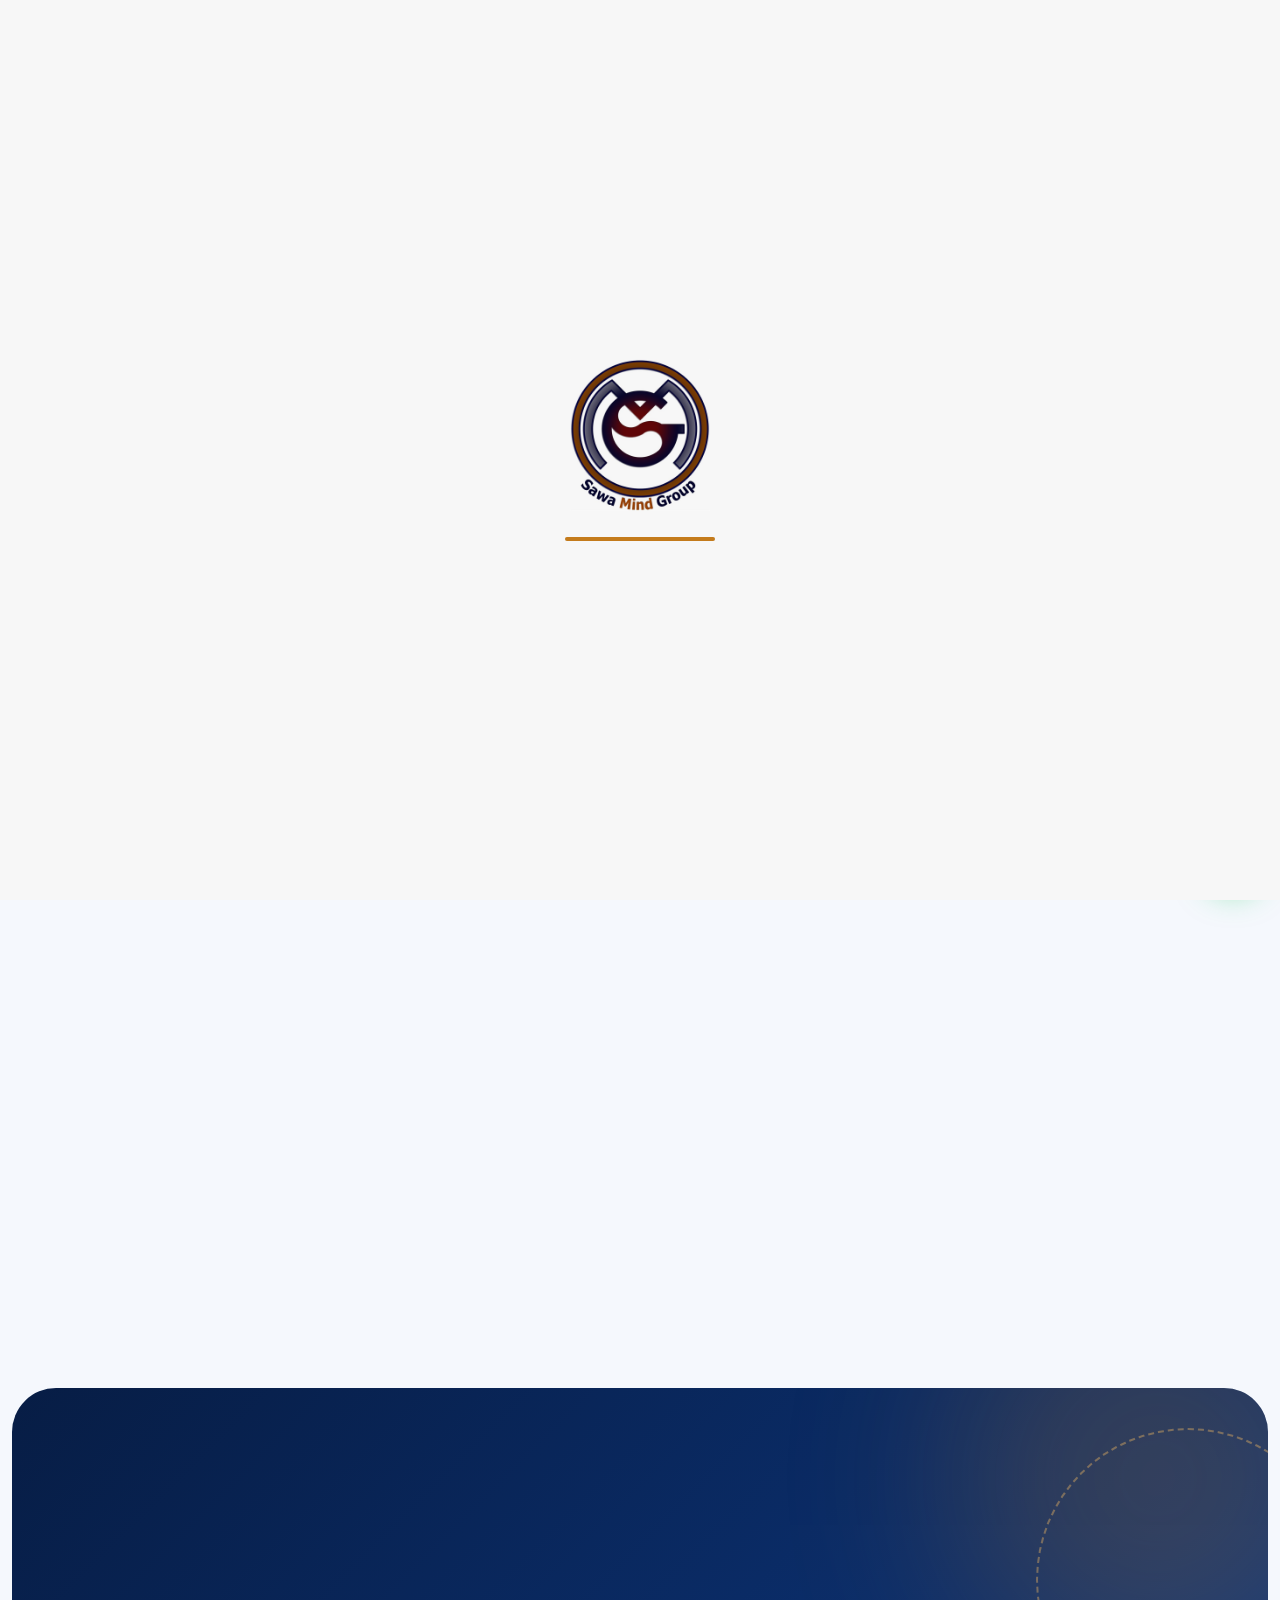
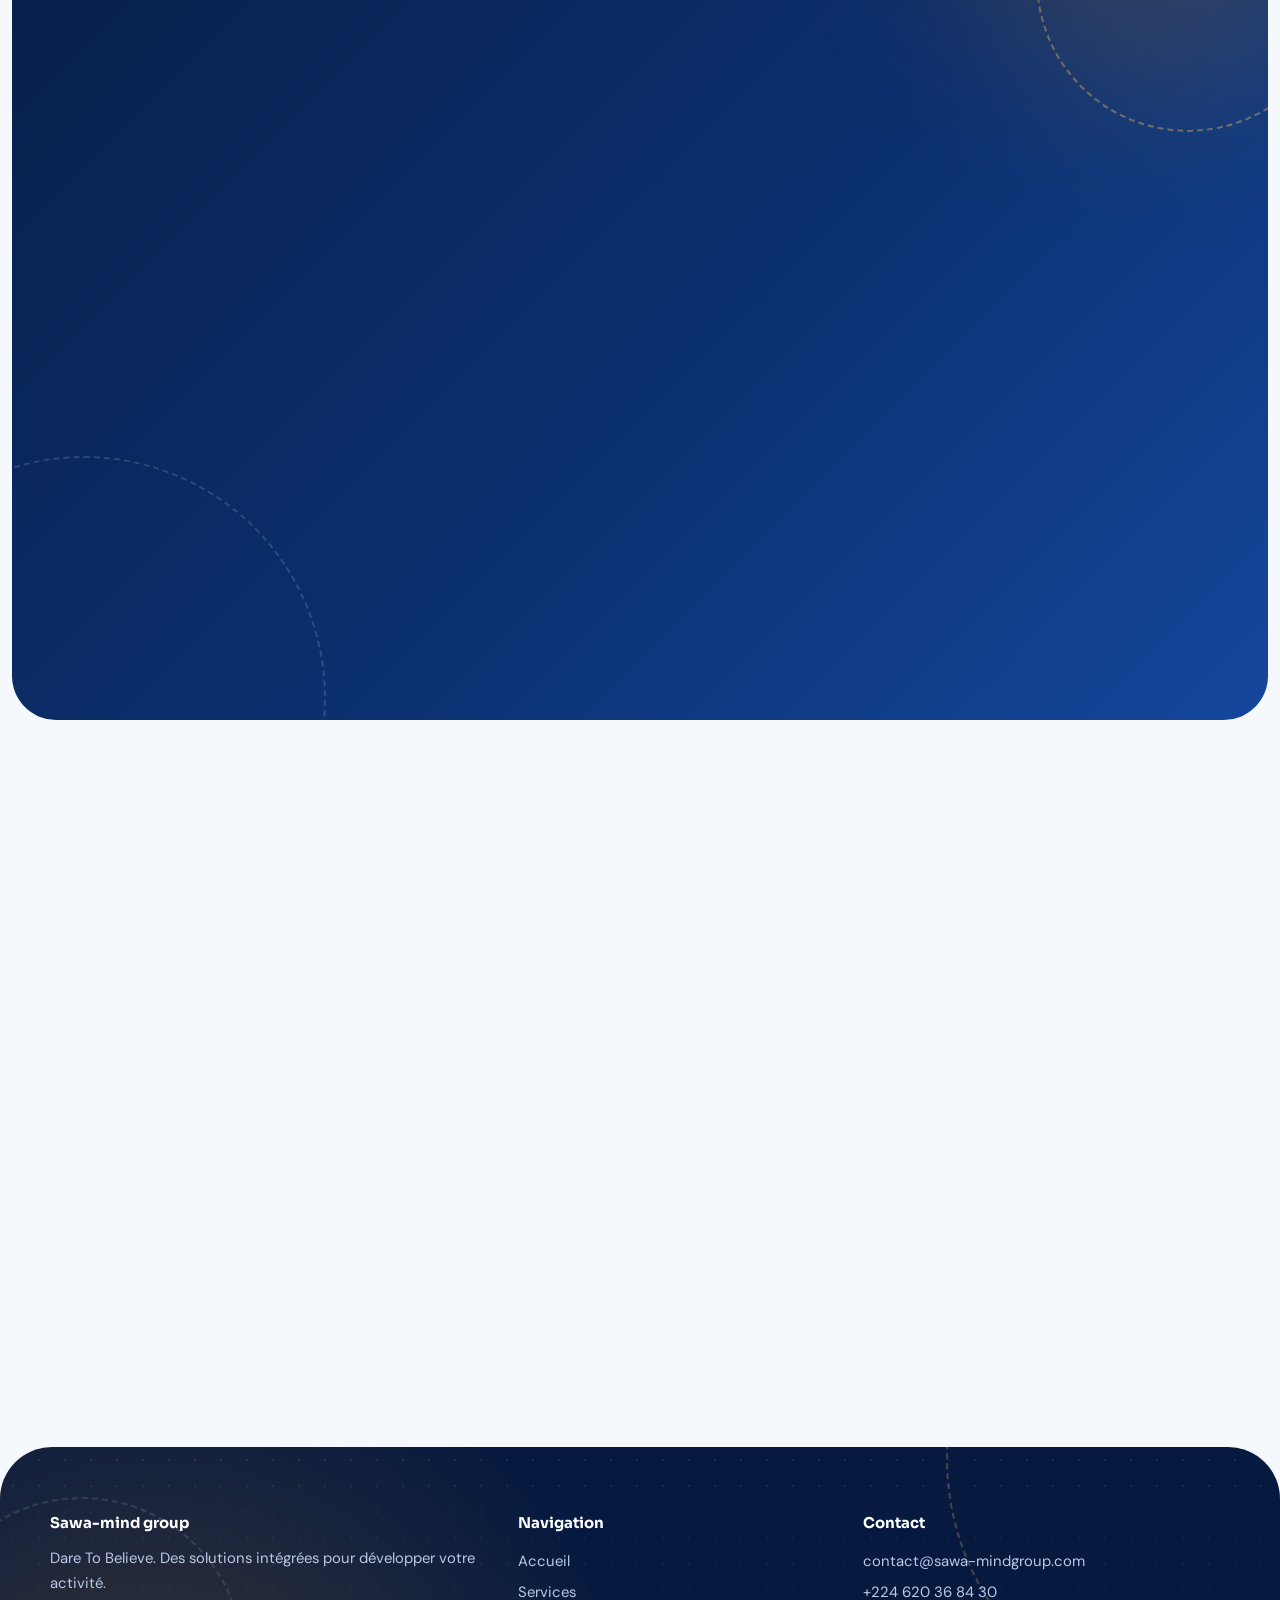
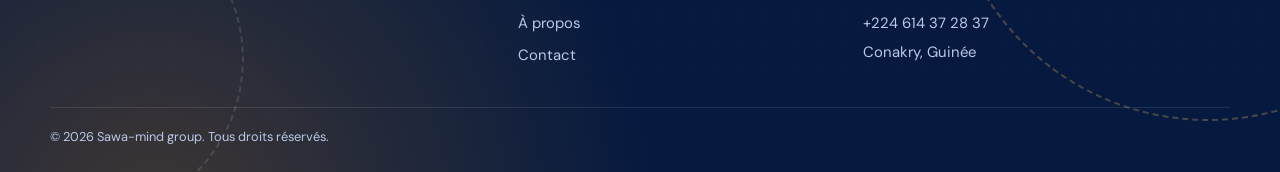
<file: index.html>
<!doctype html><html lang="fr"><head><meta charset="utf-8"><meta name="viewport" content="width=device-width,initial-scale=1"><title>Accueil | Sawa-mind group</title><meta name="description" content="Sawa-mind group, Conakry : e-commerce, logistique, formation, développement web et mobile."><link rel="canonical" href="https://sawa-mindgroup.com/index.html"><meta property="og:type" content="website"><meta property="og:locale" content="fr_GN"><meta property="og:site_name" content="Sawa-mind group"><meta property="og:title" content="Accueil | Sawa-mind group"><meta property="og:description" content="Sawa-mind group, Conakry : e-commerce, logistique, formation, développement web et mobile."><meta property="og:url" content="https://sawa-mindgroup.com/index.html"><meta property="og:image" content="https://sawa-mindgroup.com/assets/images/crew.jpg"><meta property="og:image:width" content="800"><meta property="og:image:height" content="526"><meta property="og:image:alt" content="L'équipe de Sawa-mind group"><meta name="twitter:card" content="summary_large_image"><meta name="twitter:title" content="Accueil | Sawa-mind group"><meta name="twitter:description" content="Sawa-mind group, Conakry : e-commerce, logistique, formation, développement web et mobile."><meta name="twitter:image" content="https://sawa-mindgroup.com/assets/images/crew.jpg"><link rel="icon" href="assets/images/logo.jpg"><link rel="preconnect" href="https://fonts.googleapis.com"><link rel="preconnect" href="https://fonts.gstatic.com" crossorigin><link href="https://fonts.googleapis.com/css2?family=DM+Sans:wght@400;500;600&family=Sora:wght@600;700&display=swap" rel="stylesheet"><script src="js/theme.js"></script><link rel="stylesheet" href="css/style.css"><script src="config.js"></script><script type="application/ld+json">{"@context":"https://schema.org","@type":"ProfessionalService","name":"Sawa-mind group","url":"https://sawa-mindgroup.com/index.html","image":"https://sawa-mindgroup.com/assets/images/crew.jpg","logo":"https://sawa-mindgroup.com/assets/images/logo.jpg","email":"contact@sawa-mindgroup.com","telephone":"+224 620 36 84 30","address":{"@type":"PostalAddress","addressLocality":"Conakry","addressCountry":"GN"},"areaServed":{"@type":"Country","name":"Guinée"},"description":"Commerce, marketing, logistique, formation et services numériques à Conakry, Guinée."}</script><script defer src="https://cloud.umami.is/script.js" data-website-id="9e78b59e-5990-4904-badc-53d08861a392"></script>
</head><body><div id="pl" class="pl"><img src="assets/images/logo.jpg" alt=""><i></i></div><header id="hd"></header><main><section class="hero"><div class="bl b1"></div><div class="bl b2"></div><div class="wrap"><div><h1 class="rv">Votre activité mérite une équipe qui va jusqu'à la livraison.</h1><p class="lead rv" style="--d:.15s">Marketing, vente, stock, livraison, formation et technologie : tout sous un même toit, à Conakry.</p><div class="acts rv" style="--d:.3s"><a class="btn" href="contact.html">Démarrer un projet</a><a class="btn w" href="services.html">Nos services</a></div></div><div class="hc rv" style="--d:.2s"><div class="a px" data-d="14" data-img="hero"></div><div class="b tl px" data-d="30" data-img="heroB"></div></div></div></section><section><div class="wrap"><div class="sh rv"><h2>Quatre pôles, une seule équipe</h2><p>Choisissez votre besoin : tout est pensé pour fonctionner ensemble.</p></div><div class="g4"><div class="pc ni tl rv" style="--d:0s"><span class="ib" data-an="cart"><i data-i="cart"></i></span><h3>Commerce & Marketing</h3><p>E-commerce, marketing digital et service client pour attirer et convertir.</p><a class="mo" href="services.html#commerce">Découvrir<i data-i="arrow"></i></a></div><div class="pc ni tl rv" style="--d:0.1s"><span class="ib" data-an="truck"><i data-i="truck"></i></span><h3>Logistique</h3><p>Gestion de stock, préparation des commandes et livraison.</p><a class="mo" href="services.html#logistique">Découvrir<i data-i="arrow"></i></a></div><div class="pc ni tl rv" style="--d:0.2s"><span class="ib" data-an="grad"><i data-i="grad"></i></span><h3>Formation & Services</h3><p>Formation, accompagnement, transit et import-export.</p><a class="mo" href="services.html#formation">Découvrir<i data-i="arrow"></i></a></div><div class="pc ni tl rv" style="--d:0.3s"><span class="ib" data-an="code"><i data-i="code"></i></span><h3>Digital & Technologie</h3><p>Développement web et mobile, câblage et réseaux informatiques.</p><a class="mo" href="services.html#digital">Découvrir<i data-i="arrow"></i></a></div></div></div></section><section class="dk"><div class="wrap" style="padding:clamp(40px,6vw,80px) 0;position:relative"><h2 class="rv">Des chiffres qui parlent pour nous</h2><p class="rv" style="margin-top:10px">Une activité construite commande après commande.</p><div class="sg" data-stats></div></div></section><section class="why"><div class="wrap sp2"><div class="rv"><div class="im2" data-img="about"></div></div><div><h2 class="rv">Pourquoi travailler avec Sawa-mind group ?</h2><p class="rv">Parce que vous n'avez plus à coordonner dix prestataires : une seule équipe gère la vente, le stock et la livraison.</p><div class="ft"><div class="rv" style="--d:0.05s"><i data-i="box"></i><div><b>Offre intégrée</b><span>Marketing, closing, stock et livraison réunis.</span></div></div><div class="rv" style="--d:0.15s"><i data-i="truck"></i><div><b>Terrain maîtrisé</b><span>Des livreurs qui connaissent la ville.</span></div></div><div class="rv" style="--d:0.25s"><i data-i="bulb"></i><div><b>Expertises variées</b><span>Tech, commerce, logistique et formation.</span></div></div><div class="rv" style="--d:0.35s"><i data-i="users"></i><div><b>Relation durable</b><span>La confiance avant tout.</span></div></div></div><div class="acts rv" style="margin-top:28px"><a class="btn n" href="about.html">Découvrir l'entreprise</a></div></div></div></section></main><footer id="ft"></footer><script src="js/main.js"></script></body>
</html>
</file>
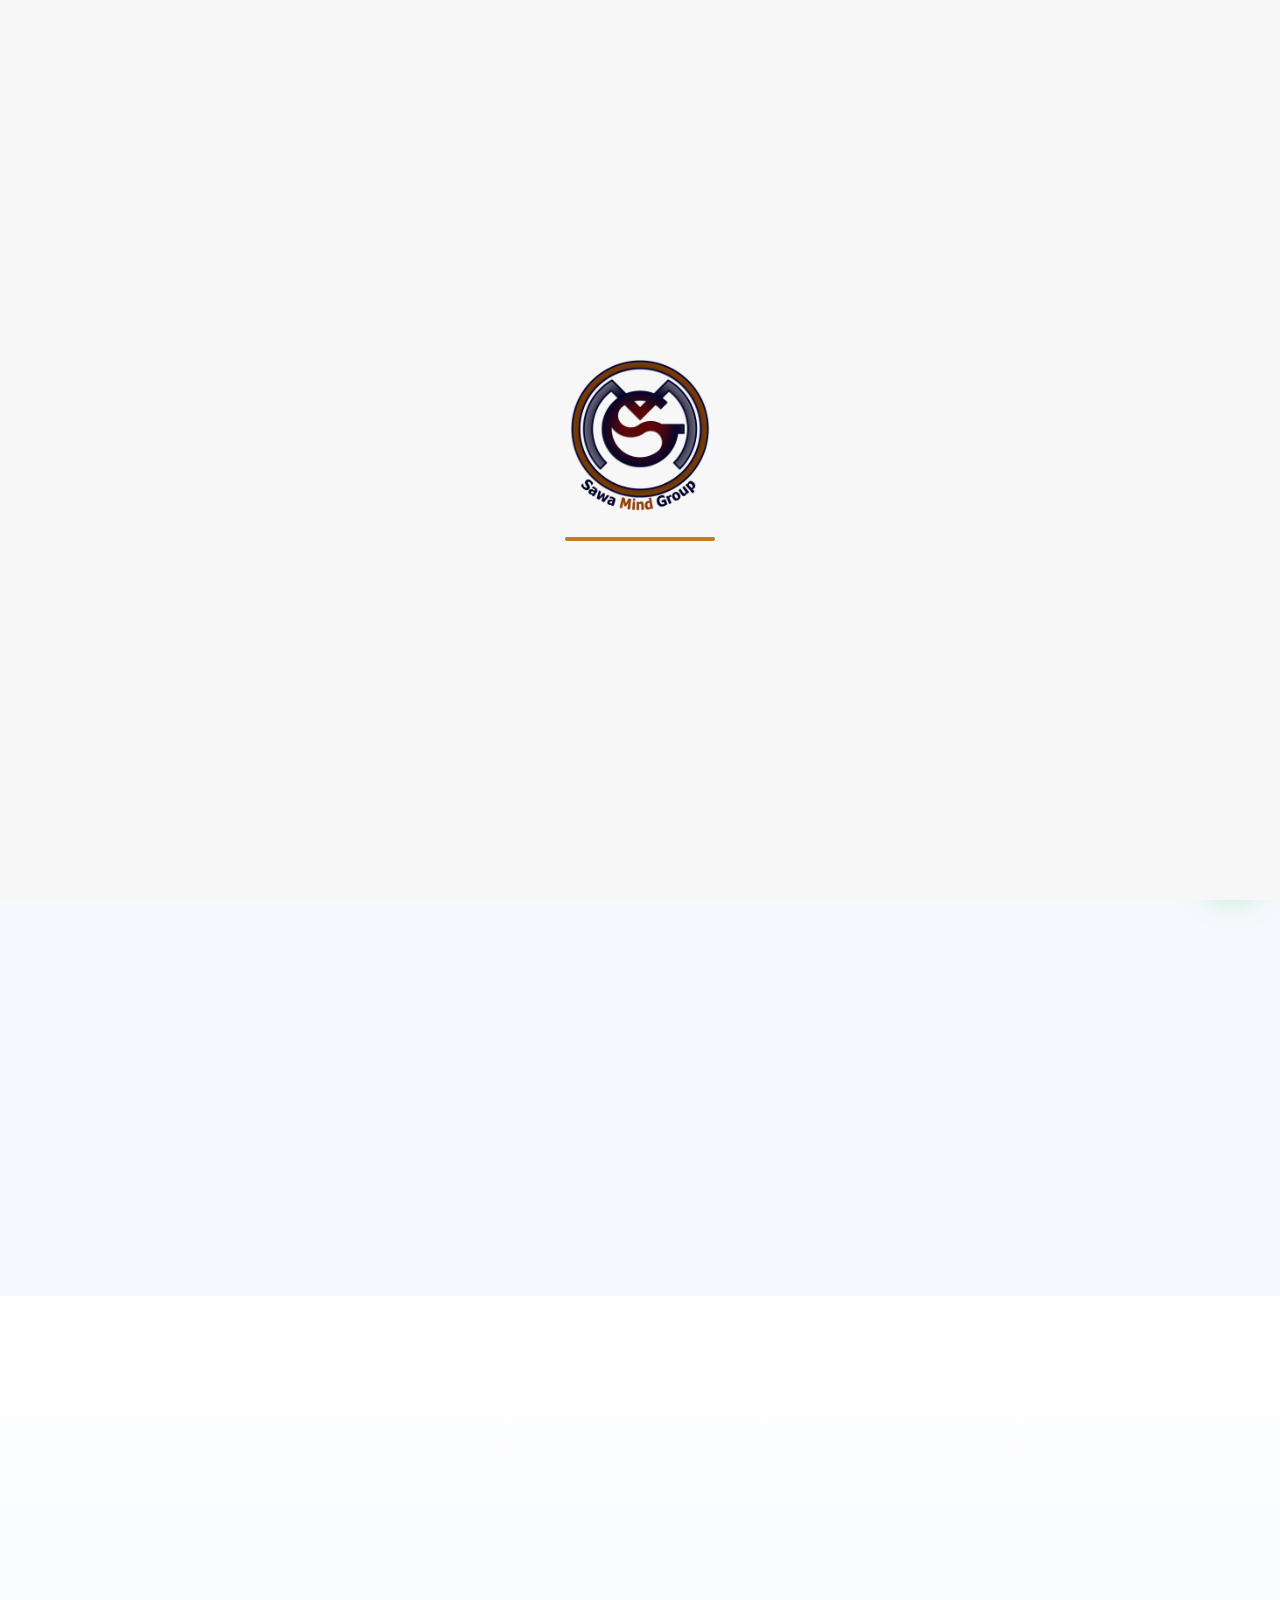
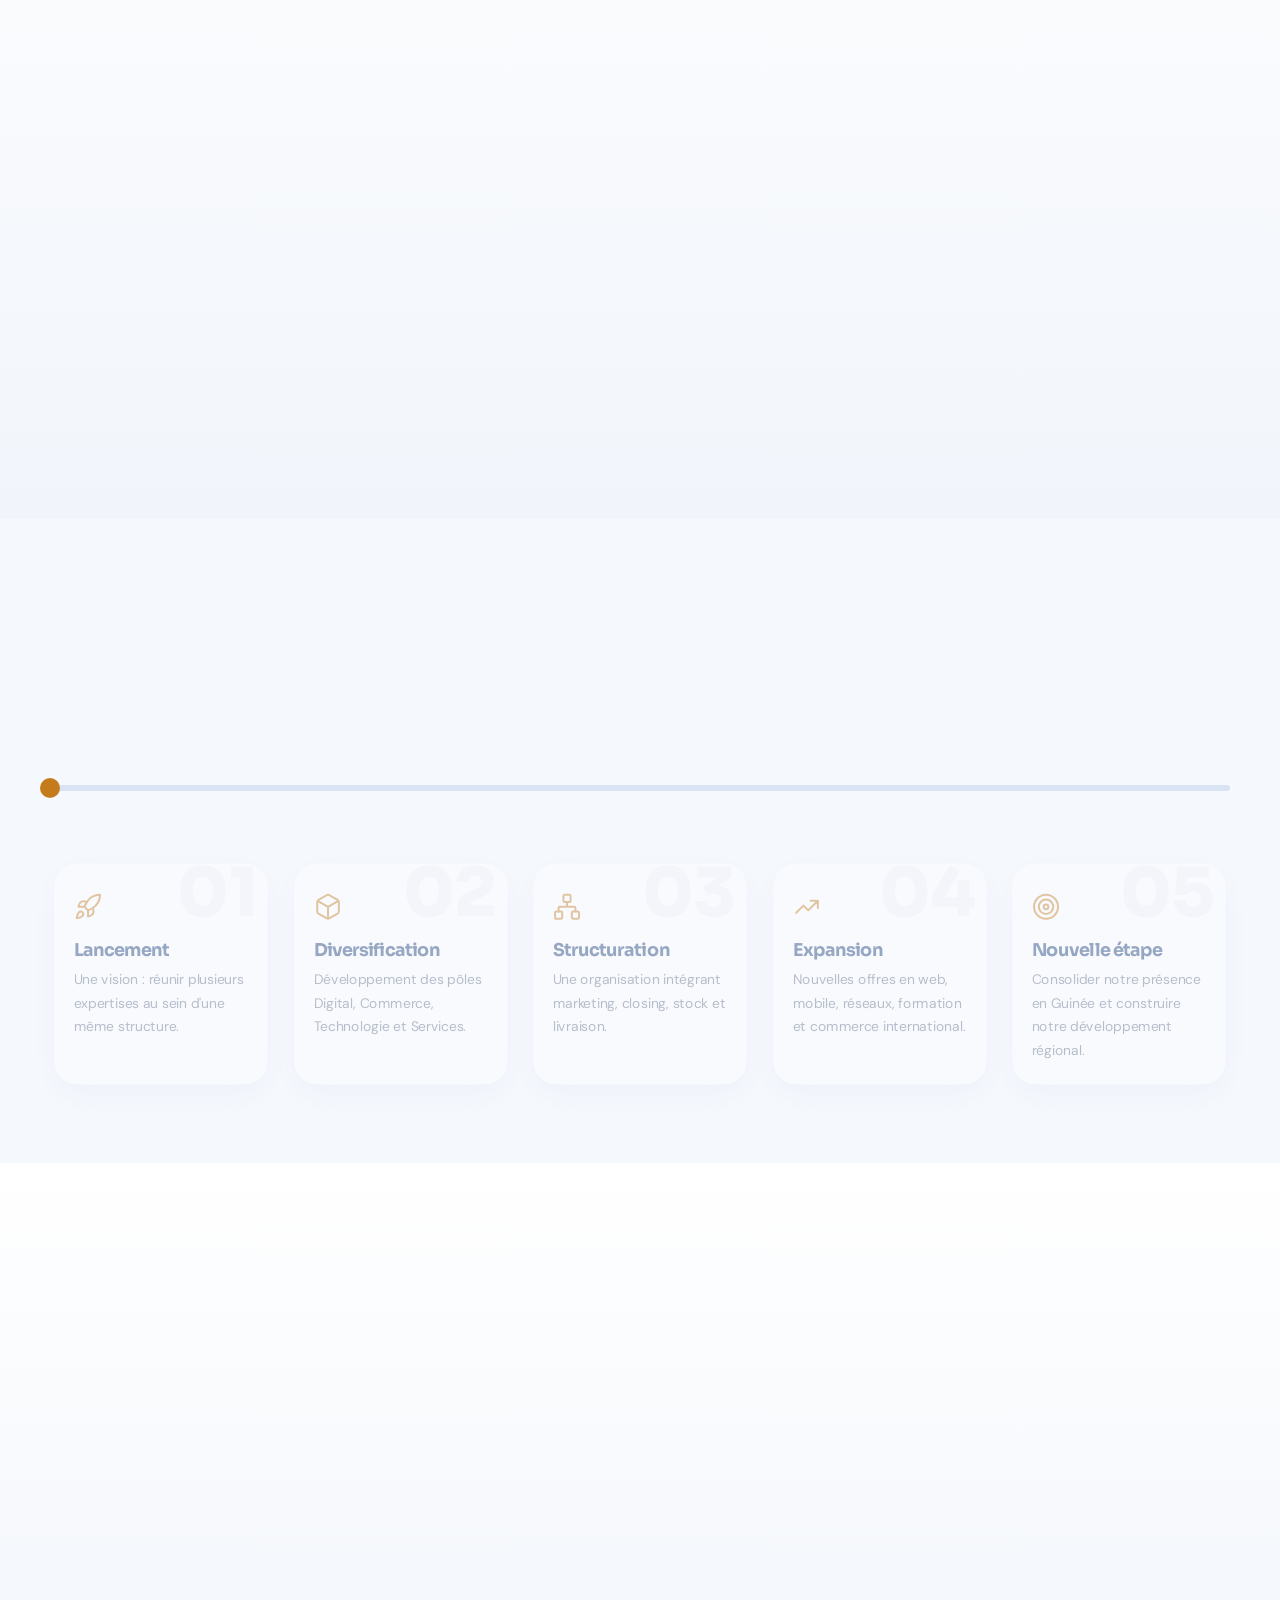
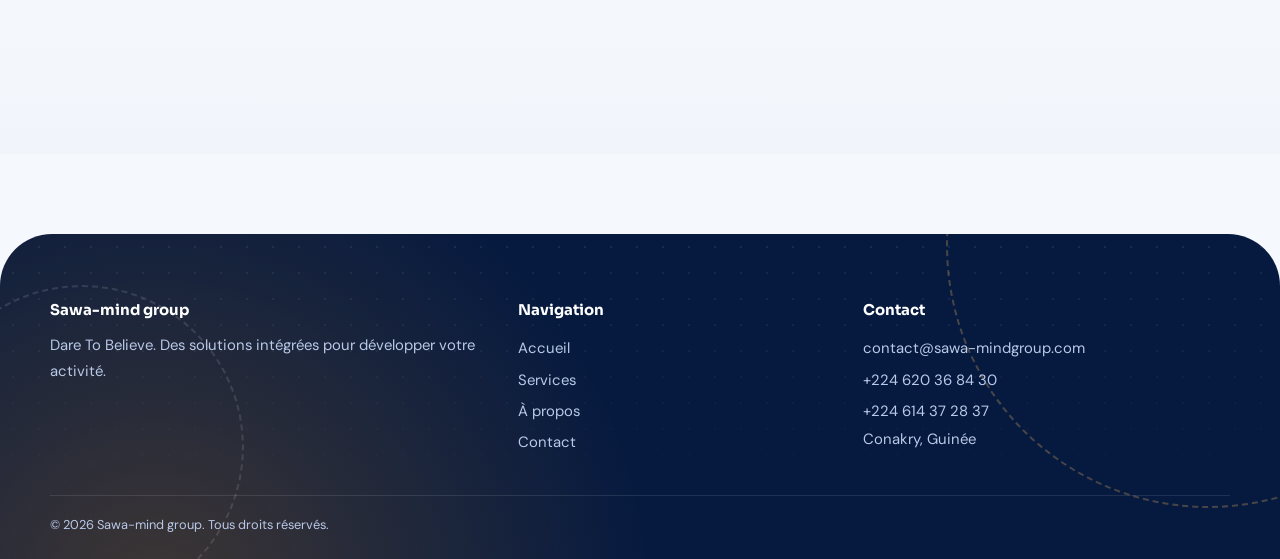
<file: about.html>
<!doctype html><html lang="fr"><head><meta charset="utf-8"><meta name="viewport" content="width=device-width,initial-scale=1"><title>À propos | Sawa-mind group</title><meta name="description" content="Identité, mission, vision, équipe et évolution de Sawa-mind group."><link rel="canonical" href="https://sawa-mindgroup.com/about.html"><meta property="og:type" content="website"><meta property="og:locale" content="fr_GN"><meta property="og:site_name" content="Sawa-mind group"><meta property="og:title" content="À propos | Sawa-mind group"><meta property="og:description" content="Identité, mission, vision, équipe et évolution de Sawa-mind group."><meta property="og:url" content="https://sawa-mindgroup.com/about.html"><meta property="og:image" content="https://sawa-mindgroup.com/assets/images/crew.jpg"><meta property="og:image:width" content="800"><meta property="og:image:height" content="526"><meta property="og:image:alt" content="L'équipe de Sawa-mind group"><meta name="twitter:card" content="summary_large_image"><meta name="twitter:title" content="À propos | Sawa-mind group"><meta name="twitter:description" content="Identité, mission, vision, équipe et évolution de Sawa-mind group."><meta name="twitter:image" content="https://sawa-mindgroup.com/assets/images/crew.jpg"><link rel="icon" href="assets/images/logo.jpg"><link rel="preconnect" href="https://fonts.googleapis.com"><link rel="preconnect" href="https://fonts.gstatic.com" crossorigin><link href="https://fonts.googleapis.com/css2?family=DM+Sans:wght@400;500;600&family=Sora:wght@600;700&display=swap" rel="stylesheet"><script src="js/theme.js"></script><link rel="stylesheet" href="css/style.css"><script src="config.js"></script><script type="application/ld+json">{"@context":"https://schema.org","@type":"ProfessionalService","name":"Sawa-mind group","url":"https://sawa-mindgroup.com/about.html","image":"https://sawa-mindgroup.com/assets/images/crew.jpg","logo":"https://sawa-mindgroup.com/assets/images/logo.jpg","email":"contact@sawa-mindgroup.com","telephone":"+224 620 36 84 30","address":{"@type":"PostalAddress","addressLocality":"Conakry","addressCountry":"GN"},"areaServed":{"@type":"Country","name":"Guinée"},"description":"Commerce, marketing, logistique, formation et services numériques à Conakry, Guinée."}</script><script defer src="https://cloud.umami.is/script.js" data-website-id="9e78b59e-5990-4904-badc-53d08861a392"></script>
</head><body><div id="pl" class="pl"><img src="assets/images/logo.jpg" alt=""><i></i></div><header id="hd"></header><main><section class="hero sm"><div class="bl b1"></div><div class="bl b2"></div><div class="wrap"><div><h1 class="rv">Construire des solutions. Créer des opportunités.</h1><p class="lead rv" style="--d:.15s">Une entreprise guinéenne au service des entrepreneurs, des entreprises et des particuliers.</p><div class="acts rv" style="--d:.3s"></div></div><div class="hc rv" style="--d:.2s"><div class="a px" data-d="14" data-img="about"></div><div class="b tl px" data-d="30" data-img="aboutB"></div></div></div></section><section><div class="wrap sp2"><div class="rv"><h2>Notre identité</h2><p>Sawa-mind group accompagne ses clients dans le développement de leurs activités et la concrétisation de leurs projets, avec un engagement : la qualité, la confiance et la satisfaction.</p><div class="ft"><div><i data-i="users"></i><div><b>L'écoute</b><span>Comprendre vos besoins</span></div></div><div><i data-i="bulb"></i><div><b>L'expertise</b><span>Des solutions adaptées</span></div></div><div><i data-i="truck"></i><div><b>L'exécution</b><span>Des idées en actions</span></div></div><div><i data-i="check"></i><div><b>L'accompagnement</b><span>Des relations durables</span></div></div></div></div><div class="mv2 rv" style="--d:.12s"><div class="it"><span class="ib2"><i data-i="target"></i></span><div><h3>Notre mission</h3><p>Transformer les besoins et les idées en solutions concrètes, accessibles et créatrices de valeur, à chaque étape de vos projets.</p></div></div><div class="it"><span class="ib2"><i data-i="eye"></i></span><div><h3>Notre vision</h3><p>Devenir un acteur de référence dans l'intégration de solutions digitales, commerciales et opérationnelles en Guinée et dans la sous-région.</p></div></div></div></div></section><section class="soft" id="equipe"><div class="wrap"><div class="sh rv"><h2>L'équipe de direction</h2><p>Quatre responsables, 34 collaborateurs.</p></div><div class="g4"><div class="pc pt tl rv" style="--d:0.0s"><div class="im"><img src="assets/images/mamadou.png" alt="Mamadou Saliou Diallo"></div><div class="bd"><h3>Mamadou Saliou Diallo</h3><span class="role">Fondateur & gérant</span><p>Stratégie, pilotage global, développement commercial et partenariats.</p></div></div><div class="pc pt tl rv" style="--d:0.1s"><div class="im"><img src="assets/images/aicha.png" alt="Aicha Condé"></div><div class="bd"><h3>Aicha Condé</h3><span class="role">Directrice production</span><p>Planification, qualité des services et optimisation des délais.</p></div></div><div class="pc pt tl rv" style="--d:0.2s"><div class="im"><img src="assets/images/boubacar.png" alt="Boubacar Sidy Diallo"></div><div class="bd"><h3>Boubacar Sidy Diallo</h3><span class="role">Directeur service informatique</span><p>Systèmes, réseaux et solutions numériques sur mesure.</p></div></div><div class="pc pt tl rv" style="--d:0.30000000000000004s"><div class="im"><img src="assets/images/antoinette.png" alt="Antoinette Désiré Bangoura"></div><div class="bd"><h3>Antoinette Désiré Bangoura</h3><span class="role">Directrice logistique</span><p>Opérations logistiques, stock, préparation et livraisons.</p></div></div></div></div></section><section><div class="wrap"><div class="sh rv"><h2>Notre évolution</h2><p>Cinq étapes, une même ambition. Faites défiler pour voir le chemin parcouru.</p></div><div class="evo"><div class="rail"><i></i></div><div class="ev"><span class="nd">1</span><span class="bg2">01</span><i data-i="rocket"></i><h3>Lancement</h3><p>Une vision : réunir plusieurs expertises au sein d'une même structure.</p></div><div class="ev"><span class="nd">2</span><span class="bg2">02</span><i data-i="box"></i><h3>Diversification</h3><p>Développement des pôles Digital, Commerce, Technologie et Services.</p></div><div class="ev"><span class="nd">3</span><span class="bg2">03</span><i data-i="net"></i><h3>Structuration</h3><p>Une organisation intégrant marketing, closing, stock et livraison.</p></div><div class="ev"><span class="nd">4</span><span class="bg2">04</span><i data-i="trend"></i><h3>Expansion</h3><p>Nouvelles offres en web, mobile, réseaux, formation et commerce international.</p></div><div class="ev"><span class="nd">5</span><span class="bg2">05</span><i data-i="target"></i><h3>Nouvelle étape</h3><p>Consolider notre présence en Guinée et construire notre développement régional.</p></div></div></div></section><section class="soft"><div class="wrap"><div class="sh rv"><h2>Nos objectifs</h2></div><div class="og"><div class="pc ni sm rv" style="--d:0.0s"><span class="ib"><i data-i="bulb"></i></span><h3>Innover</h3><p>Des solutions adaptées aux nouveaux usages.</p></div><div class="pc ni sm rv" style="--d:0.1s"><span class="ib"><i data-i="users"></i></span><h3>Accompagner</h3><p>Un suivi fiable et professionnel.</p></div><div class="pc ni sm rv" style="--d:0.2s"><span class="ib"><i data-i="trend"></i></span><h3>Créer de la valeur</h3><p>Booster la performance de nos clients.</p></div><div class="pc ni sm rv" style="--d:0.0s"><span class="ib"><i data-i="globe"></i></span><h3>Développer</h3><p>Étendre notre présence sur de nouveaux marchés.</p></div><div class="pc ni sm rv" style="--d:0.1s"><span class="ib"><i data-i="check"></i></span><h3>Fidéliser</h3><p>Confiance, qualité et satisfaction.</p></div><div class="amb rv"><h3>Grandir avec nos clients.</h3></div></div></div></section></main>



    <footer id="ft">    
    </footer>   
    <script src="js/main.js">

        </script>
    </body>
</html>
</file>
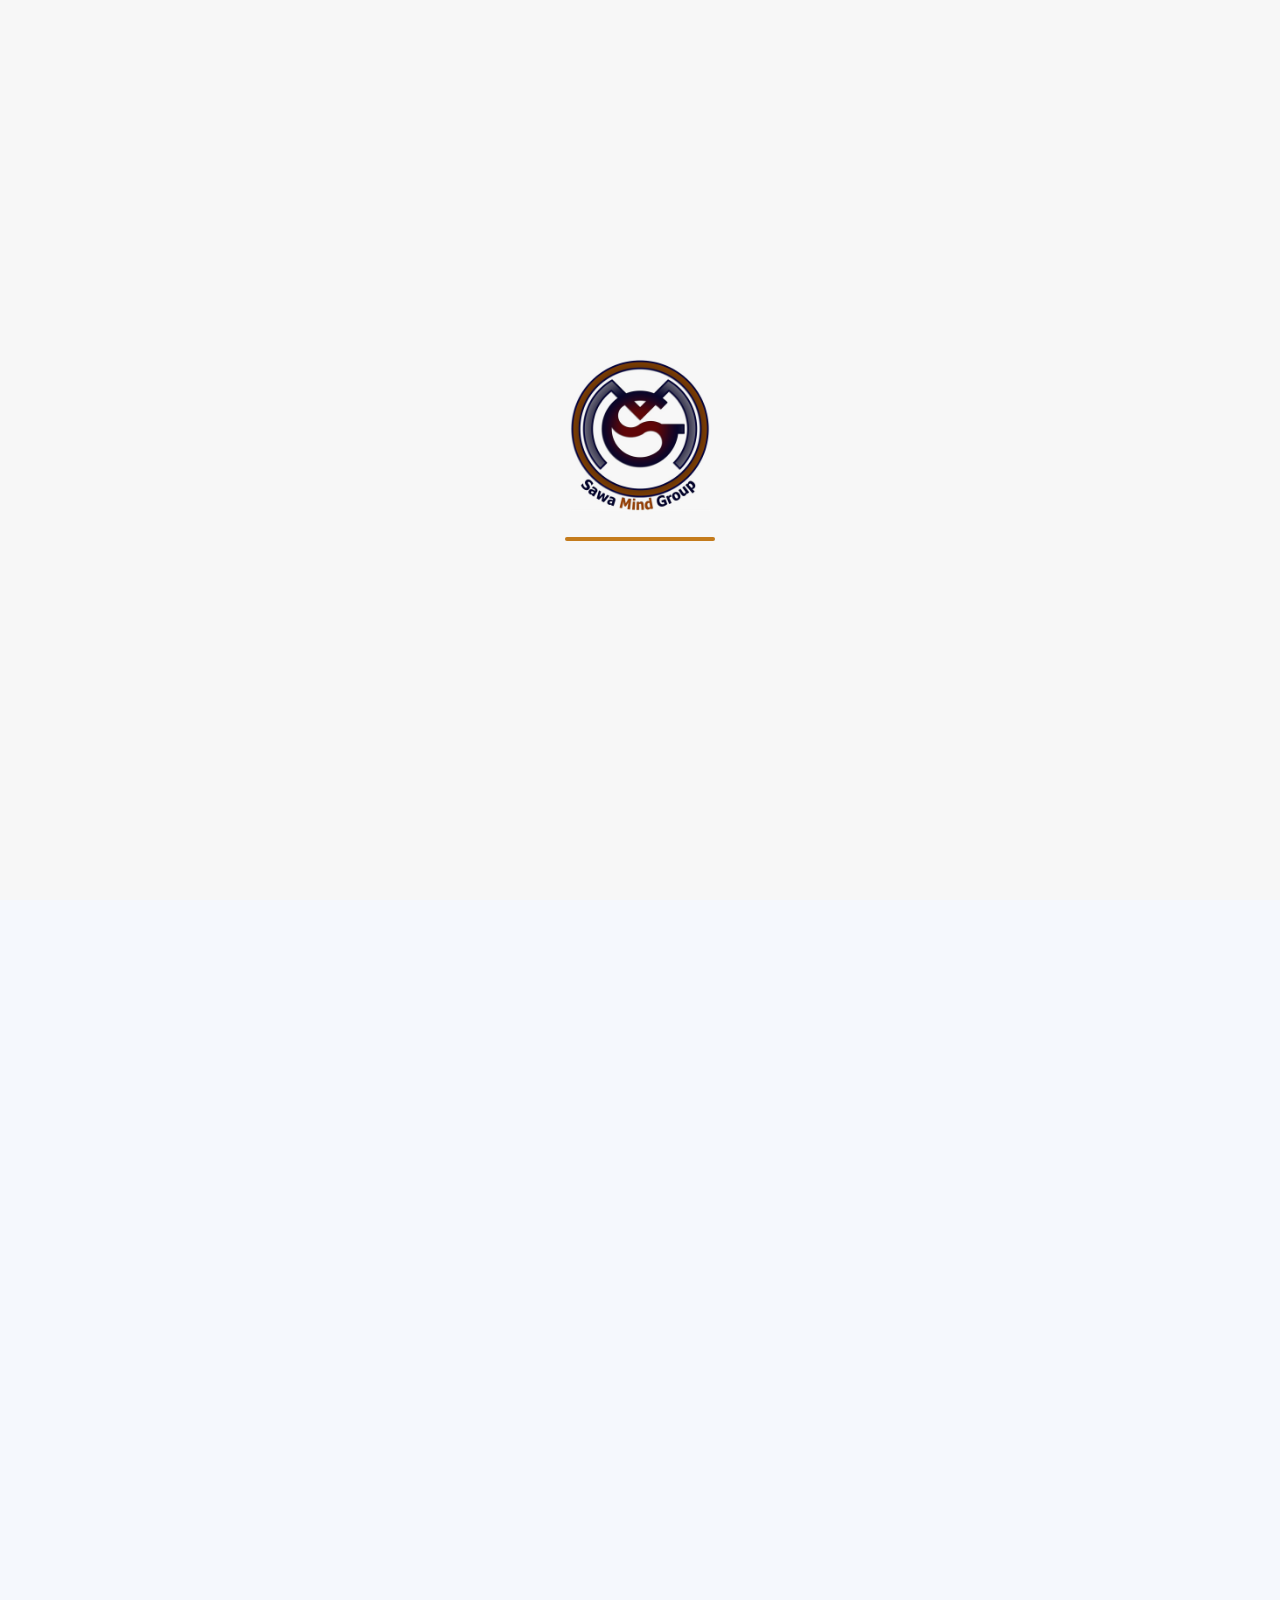
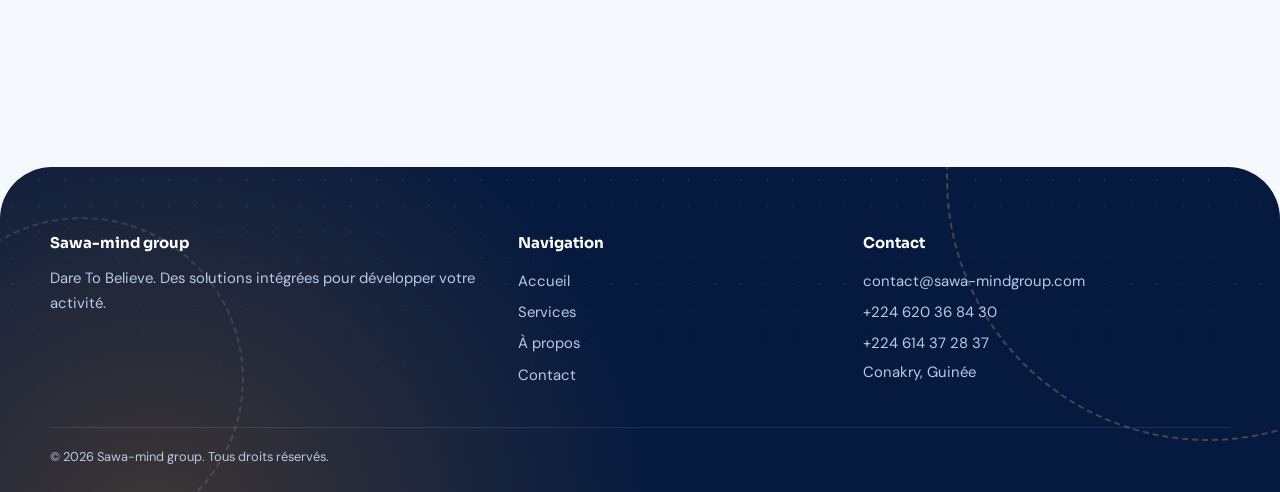
<file: contact.html>
<!doctype html>
<html lang="fr">
<head>
  <meta charset="utf-8">
  <meta name="viewport" content="width=device-width,initial-scale=1">
  <title>Contact | Sawa-mind group</title>
  <meta name="description" content="Demandez un devis à Sawa-mind group à Conakry. Choisissez vos services et contactez notre équipe par WhatsApp ou e-mail.">
  <link rel="canonical" href="https://sawa-mindgroup.com/contact.html">
  <meta property="og:type" content="website">
  <meta property="og:locale" content="fr_GN">
  <meta property="og:site_name" content="Sawa-mind group">
  <meta property="og:title" content="Contact | Sawa-mind group">
  <meta property="og:description" content="Parlons de votre projet. Demandez un devis à notre équipe à Conakry.">
  <meta property="og:url" content="https://sawa-mindgroup.com/contact.html">
  <meta property="og:image" content="https://sawa-mindgroup.com/assets/images/crew.jpg"><meta property="og:image:width" content="800"><meta property="og:image:height" content="526">
  <meta property="og:image:alt" content="L'équipe de Sawa-mind group">
  <meta name="twitter:card" content="summary_large_image">
  <meta name="twitter:title" content="Contact | Sawa-mind group">
  <meta name="twitter:description" content="Parlons de votre projet. Demandez un devis à notre équipe à Conakry.">
  <meta name="twitter:image" content="https://sawa-mindgroup.com/assets/images/crew.jpg">
  <link rel="icon" href="assets/images/logo.jpg">
  <link rel="preconnect" href="https://fonts.googleapis.com">
  <link rel="preconnect" href="https://fonts.gstatic.com" crossorigin>
  <link href="https://fonts.googleapis.com/css2?family=DM+Sans:wght@400;500;600&family=Sora:wght@600;700&display=swap" rel="stylesheet">
  <script src="js/theme.js"></script>
  <link rel="stylesheet" href="css/style.css">
  <script src="config.js"></script>
  <script type="application/ld+json">
    {"@context":"https://schema.org","@type":"ProfessionalService","name":"Sawa-mind group","url":"https://sawa-mindgroup.com/contact.html","image":"https://sawa-mindgroup.com/assets/images/crew.jpg","logo":"https://sawa-mindgroup.com/assets/images/logo.jpg","email":"contact@sawa-mindgroup.com","telephone":"+224 620 36 84 30","address":{"@type":"PostalAddress","addressLocality":"Conakry","addressCountry":"GN"},"geo":{"@type":"GeoCoordinates","latitude":9.652214,"longitude":-13.600852},"openingHoursSpecification":[{"@type":"OpeningHoursSpecification","dayOfWeek":["Monday","Tuesday","Wednesday","Thursday","Friday"],"opens":"09:00","closes":"18:00"},{"@type":"OpeningHoursSpecification","dayOfWeek":"Saturday","opens":"11:00","closes":"17:00"}],"areaServed":{"@type":"Country","name":"Guinée"},"description":"Commerce, marketing, logistique, formation et services numériques à Conakry, Guinée."}
  </script>
<script defer src="https://cloud.umami.is/script.js" data-website-id="9e78b59e-5990-4904-badc-53d08861a392"></script>
</head>
<body>
  <div id="pl" class="pl"><img src="assets/images/logo.jpg" alt=""><i></i></div>
  <header id="hd"></header>
  <main>
    <section class="cb">
      <i class="r1"></i><i class="r2"></i>
      <div class="wrap"><h1>Parlons de votre projet</h1><p>Décrivez votre besoin : notre équipe vous orientera vers le bon service.</p></div>
    </section>
    <section class="ctt">
      <div class="wrap">
        <form id="cw" class="cw rv">
          <aside class="cl">
            <h2>Nous joindre</h2>
            <p>Choisissez le moyen le plus simple pour vous.</p>
            <a class="ct ct-primary" id="ctw" href="#" target="_blank" rel="noopener">
              <i data-i="wa"></i><div><b>WhatsApp</b><span>Discuter maintenant</span></div>
            </a>
            <a class="ct" id="ctp" href="#"><i data-i="phone"></i><div><b>Appeler</b><span>Conakry, Guinée</span></div></a>
            <a class="ct" id="ctm" href="mailto:contact@sawa-mindgroup.com"><i data-i="mail"></i><div><b>E-mail</b><span id="cte">contact@sawa-mindgroup.com</span></div></a>
            <div class="contact-note"><b>Horaires d'ouverture</b><span id="business-hours">Lun–ven : 9 h–18 h<br>Sam : 11 h–17 h<br>Dim : fermé</span></div>
            <div class="contact-note"><b>Zone</b><span>Conakry, Guinée</span></div>
          </aside>
          <div class="cr">
            <h2>Demander un devis</h2>
            <p class="form-intro">Sélectionnez un ou plusieurs services. Nous confirmerons ensemble le périmètre et les prochaines étapes.</p>
            <fieldset class="service-fieldset">
              <legend>Services concernés</legend>
              <div class="service-checks">
                <label class="service-check"><input type="checkbox" name="services" value="Commerce & Marketing"><span>Commerce & Marketing</span></label>
                <label class="service-check"><input type="checkbox" name="services" value="Logistique"><span>Logistique</span></label>
                <label class="service-check"><input type="checkbox" name="services" value="Formation & Services"><span>Formation & Services</span></label>
                <label class="service-check"><input type="checkbox" name="services" value="Digital & Technologie"><span>Digital & Technologie</span></label>
              </div>
            </fieldset>
            <div class="fi"><input id="contact-name" name="n" placeholder=" " required autocomplete="name"><label for="contact-name">Votre nom</label></div>
            <div class="fi"><input id="contact-phone" name="t" type="tel" placeholder=" " required autocomplete="tel"><label for="contact-phone">Votre téléphone</label></div>
            <div class="fi"><textarea id="contact-message" name="m" rows="3" placeholder=" "></textarea><label for="contact-message">Décrivez votre besoin</label></div>
            <div class="form-actions">
              <button class="btn" type="submit"><i data-i="wa"></i>Envoyer sur WhatsApp</button>
              <button class="btn g" id="email-fallback" type="button"><i data-i="mail"></i>Continuer par e-mail</button>
            </div>
            <p class="form-hint">L'envoi par e-mail ouvrira votre application de messagerie avec votre demande préremplie.</p>
          </div>
        </form>
        <div class="location-card rv">
          <div><span class="location-label">Nous trouver</span><h2>À Conakry, en Guinée</h2><p>Retrouvez-nous à notre adresse. Contactez-nous pour convenir d'un rendez-vous.</p><a class="text-link" id="map-link" href="https://www.google.com/maps/place/9%C2%B039'08.0%22N+13%C2%B036'03.1%22W/@9.6522193,-13.6057229,1121m/data=!3m2!1e3!4b1!4m14!1m9!4m8!1m3!2m2!1d-13.6006452!2d9.6520538!1m3!2m2!1d-13.6008564!2d9.6522343!3m3!8m2!3d9.652214!4d-13.600852?entry=ttu&amp;g_ep=EgoyMDI2MTAyMC4wIKXMDSoASAFQAw%3D%3D" target="_blank" rel="noopener">Ouvrir l'adresse dans Google Maps<i data-i="arrow"></i></a></div>
          <iframe id="map-frame" title="Carte de Sawa-mind group à Conakry" src="https://www.google.com/maps?q=9.652214,-13.600852&amp;output=embed" loading="lazy" referrerpolicy="no-referrer-when-downgrade" allowfullscreen></iframe>
        </div>
      </div>
    </section>
  </main>
  <footer id="ft"></footer>
  <script src="js/main.js"></script>
</body>
</html>
</file>
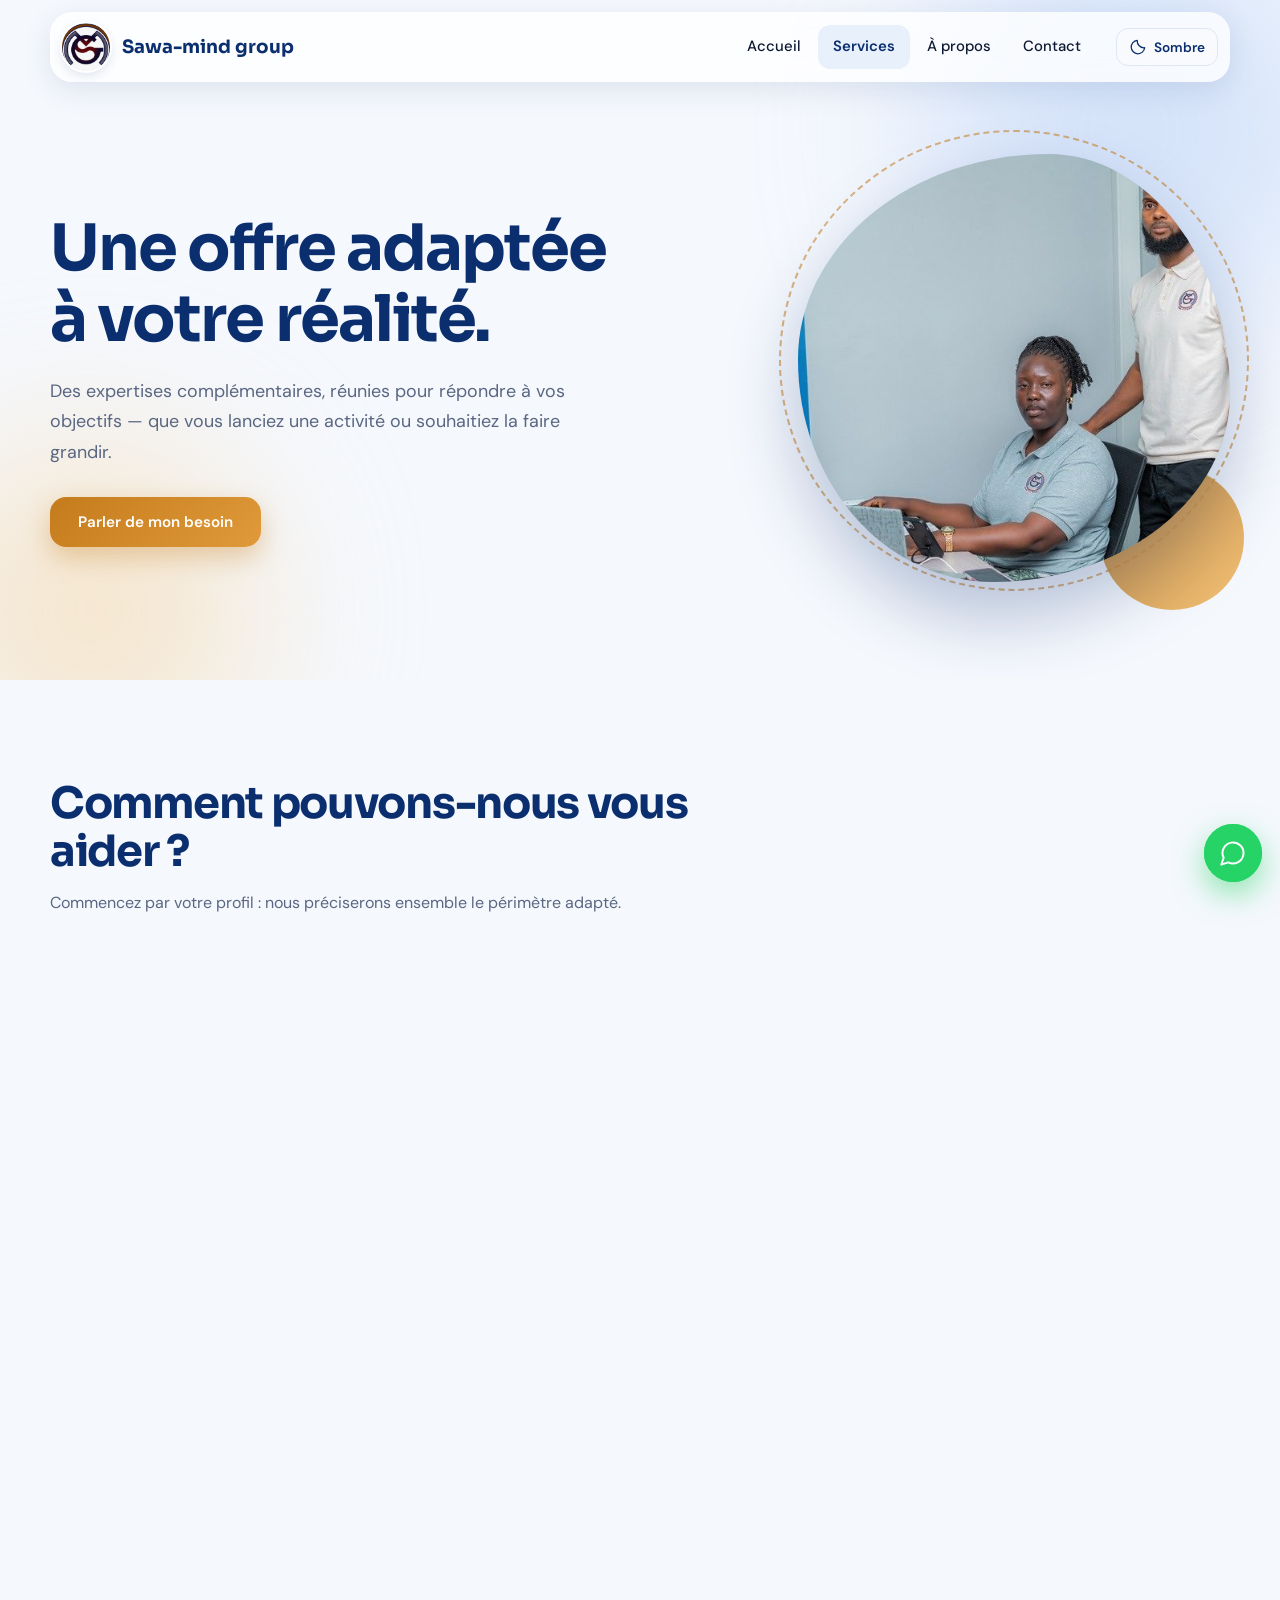
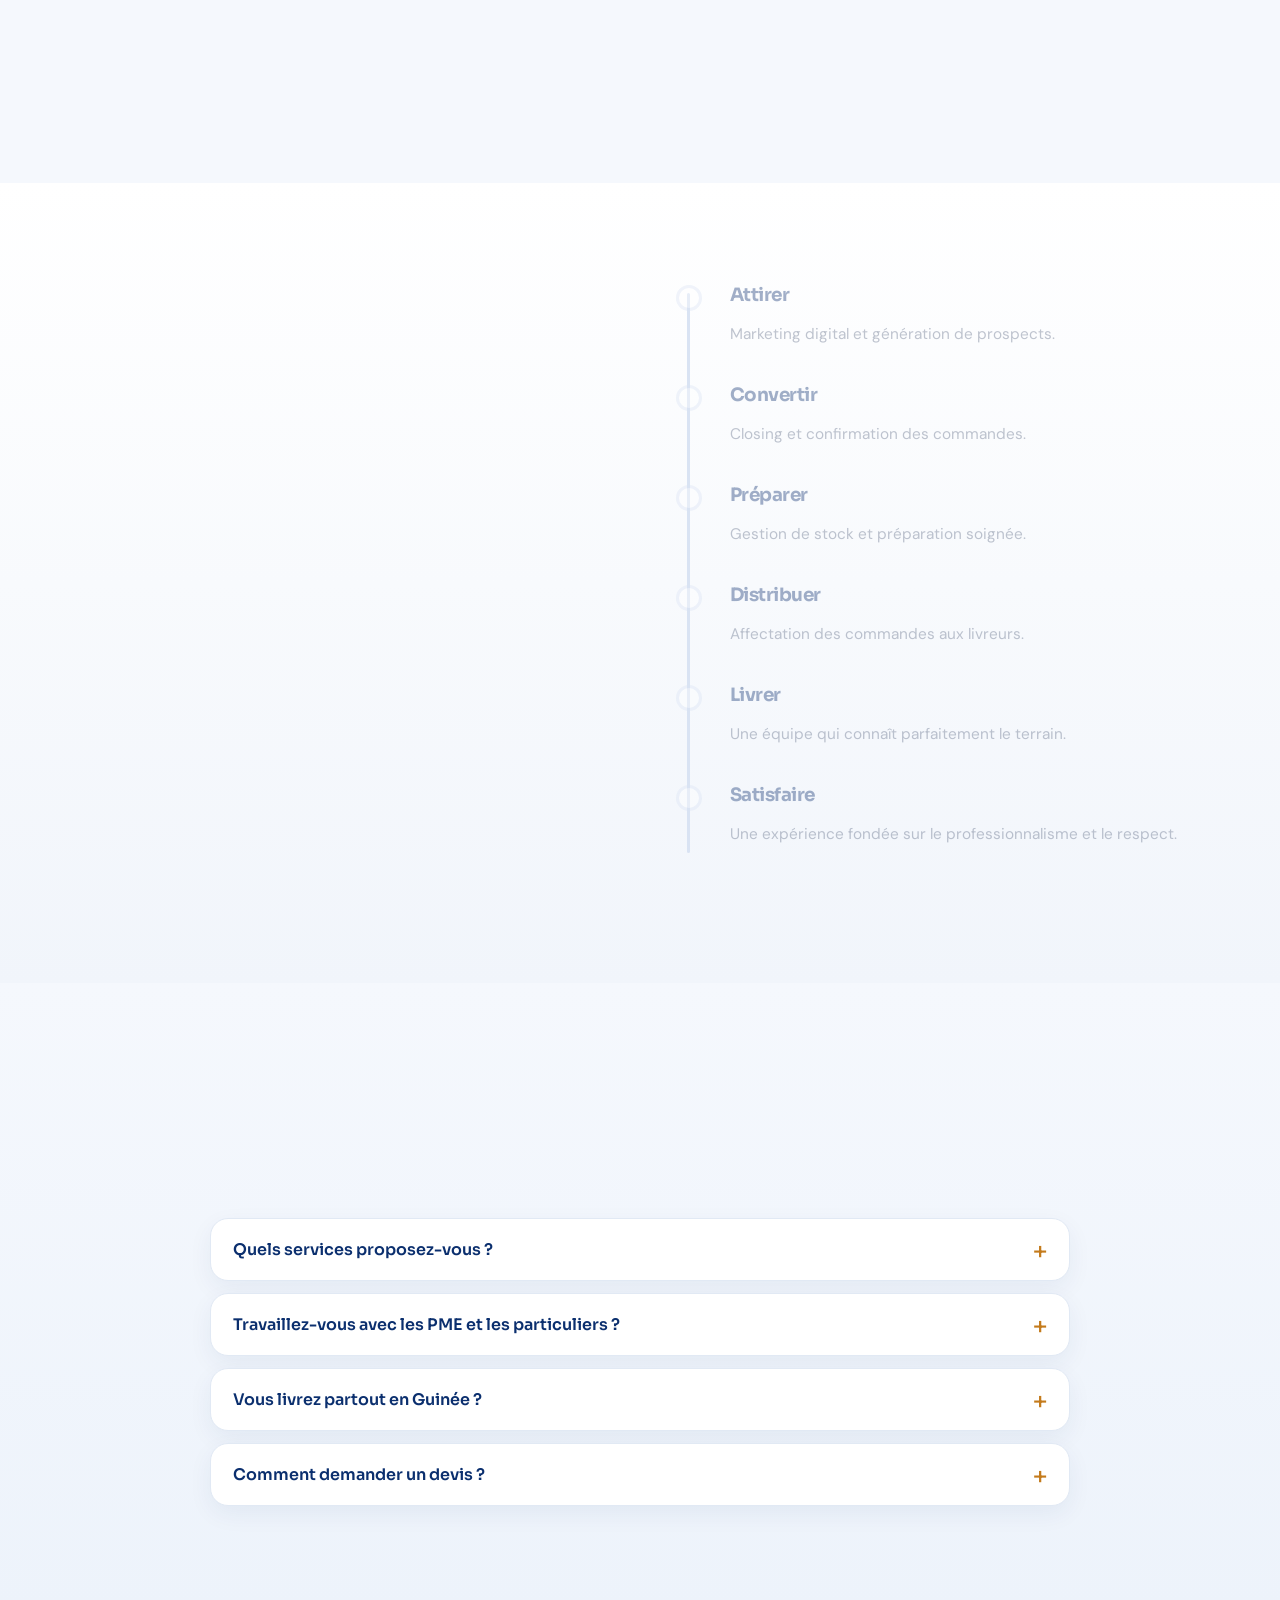
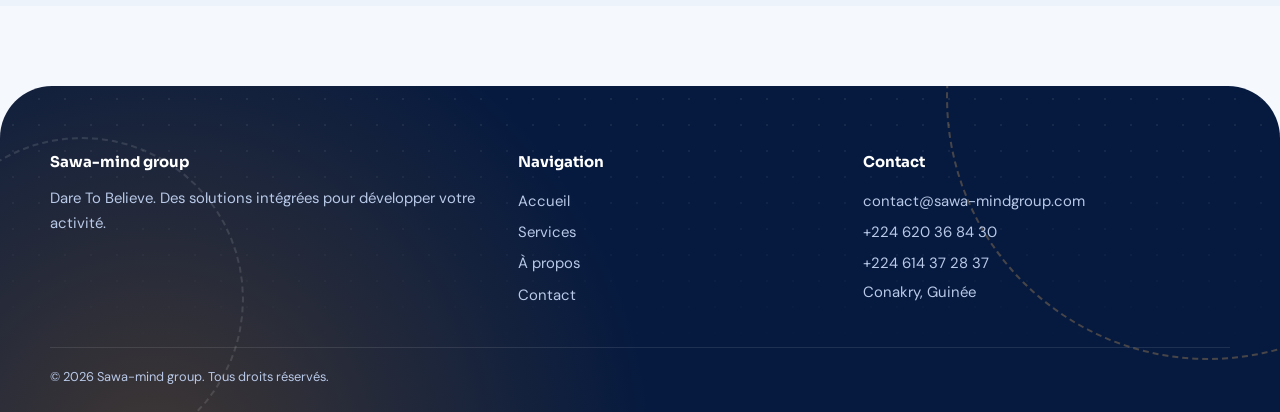
<file: services.html>
<!doctype html>
<html lang="fr">
<head>
  <meta charset="utf-8">
  <meta name="viewport" content="width=device-width,initial-scale=1">
  <title>Services | Sawa-mind group</title>
  <meta name="description" content="Découvrez les offres de Sawa-mind group à Conakry : commerce, logistique, digital, formation et solutions sur mesure.">
  <link rel="canonical" href="https://sawa-mindgroup.com/services.html">
  <meta property="og:type" content="website">
  <meta property="og:locale" content="fr_GN">
  <meta property="og:site_name" content="Sawa-mind group">
  <meta property="og:title" content="Services | Sawa-mind group">
  <meta property="og:description" content="Commerce, logistique, digital et formation : des offres adaptées à votre activité en Guinée.">
  <meta property="og:url" content="https://sawa-mindgroup.com/services.html">
  <meta property="og:image" content="https://sawa-mindgroup.com/assets/images/crew.jpg"><meta property="og:image:width" content="800"><meta property="og:image:height" content="526">
  <meta property="og:image:alt" content="L'équipe de Sawa-mind group">
  <meta name="twitter:card" content="summary_large_image">
  <meta name="twitter:title" content="Services | Sawa-mind group">
  <meta name="twitter:description" content="Commerce, logistique, digital et formation : des offres adaptées à votre activité en Guinée.">
  <meta name="twitter:image" content="https://sawa-mindgroup.com/assets/images/crew.jpg">
  <link rel="icon" href="assets/images/logo.jpg">
  <link rel="preconnect" href="https://fonts.googleapis.com">
  <link rel="preconnect" href="https://fonts.gstatic.com" crossorigin>
  <link href="https://fonts.googleapis.com/css2?family=DM+Sans:wght@400;500;600&family=Sora:wght@600;700&display=swap" rel="stylesheet">
  <script src="js/theme.js"></script>
  <link rel="stylesheet" href="css/style.css">
  <script src="config.js"></script>
  <script type="application/ld+json">
    {"@context":"https://schema.org","@type":"ProfessionalService","name":"Sawa-mind group","url":"https://sawa-mindgroup.com/services.html","image":"https://sawa-mindgroup.com/assets/images/crew.jpg","logo":"https://sawa-mindgroup.com/assets/images/logo.jpg","email":"contact@sawa-mindgroup.com","telephone":"+224 620 36 84 30","address":{"@type":"PostalAddress","addressLocality":"Conakry","addressCountry":"GN"},"areaServed":{"@type":"Country","name":"Guinée"},"description":"Commerce, marketing, logistique, formation et services numériques à Conakry, Guinée."}
  </script>
<script defer src="https://cloud.umami.is/script.js" data-website-id="9e78b59e-5990-4904-badc-53d08861a392"></script>
</head>
<body>
  <div id="pl" class="pl"><img src="assets/images/logo.jpg" alt=""><i></i></div>
  <header id="hd"></header>
  <main>
    <section class="hero sm">
      <div class="bl b1"></div><div class="bl b2"></div>
      <div class="wrap">
        <div>
          <h1 class="rv">Une offre adaptée à votre réalité.</h1>
          <p class="lead rv" style="--d:.15s">Des expertises complémentaires, réunies pour répondre à vos objectifs — que vous lanciez une activité ou souhaitiez la faire grandir.</p>
          <div class="acts rv" style="--d:.3s"><a class="btn" href="contact.html">Parler de mon besoin</a></div>
        </div>
        <div class="hc rv" style="--d:.2s"><div class="a px" data-d="14" data-img="svc"></div></div>
      </div>
    </section>
    <section class="offer-section">
      <div class="wrap">
        <div class="sh rv"><h2>Comment pouvons-nous vous aider ?</h2><p>Commencez par votre profil : nous préciserons ensemble le périmètre adapté.</p></div>
        <div class="g4 offer-grid">
          <article class="pc ni rv"><span class="ib"><i data-i="trend"></i></span><p class="offer-kicker">Pour les entreprises</p><h3>Développer et mieux opérer</h3><p>Renforcez votre visibilité, votre relation client et vos opérations de stock ou de livraison.</p><a class="mo" href="contact.html?service=Commerce%20%26%20Marketing">Parler de mon entreprise<i data-i="arrow"></i></a></article>
          <article class="pc ni rv" style="--d:.1s"><span class="ib"><i data-i="rocket"></i></span><p class="offer-kicker">Pour les startups</p><h3>Lancer les bonnes bases</h3><p>Structurez votre présence numérique, votre acquisition client et les outils utiles à votre démarrage.</p><a class="mo" href="contact.html?service=Digital%20%26%20Technologie">Préparer mon lancement<i data-i="arrow"></i></a></article>
          <article class="pc ni rv" style="--d:.2s"><span class="ib"><i data-i="users"></i></span><p class="offer-kicker">Pour les particuliers</p><h3>Se former et avancer</h3><p>Accédez à des formations et à un accompagnement adapté à vos besoins numériques ou professionnels.</p><a class="mo" href="contact.html?service=Formation%20%26%20Services">Découvrir les formations<i data-i="arrow"></i></a></article>
          <article class="pc ni rv" style="--d:.3s"><span class="ib"><i data-i="bulb"></i></span><p class="offer-kicker">Besoin spécifique</p><h3>Une solution sur mesure</h3><p>Votre projet combine plusieurs expertises ? Décrivons ensemble les étapes et le bon accompagnement.</p><a class="mo" href="contact.html">Présenter mon projet<i data-i="arrow"></i></a></article>
        </div>
      </div>
    </section>
    <section class="pbs">
      <div class="wrap">
        <div class="sh rv"><h2>Nos expertises</h2><p>Vous pouvez solliciter un pôle ou combiner plusieurs services.</p></div>
        <article class="pb rv" id="commerce">
          <div class="pl2" data-img="commerce"><div class="ov"><span class="ib2"><i data-i="cart"></i></span><h2>Commerce & Marketing</h2><p>Attirer des clients, confirmer les commandes et rester présent après la vente.</p></div></div>
          <ul class="sl"><li><span class="ic2"><i data-i="cart"></i></span><div><h3>E-commerce</h3><p>Boutiques en ligne pour vendre à toute heure.</p></div></li><li><span class="ic2"><i data-i="mega"></i></span><div><h3>Marketing digital</h3><p>Campagnes sur les réseaux pour générer des prospects.</p></div></li><li><span class="ic2"><i data-i="users"></i></span><div><h3>Service client</h3><p>Une équipe qui répond, confirme et fidélise.</p></div></li></ul>
        </article>
        <article class="pb rv" id="logistique">
          <div class="pl2" data-img="logistique"><div class="ov"><span class="ib2"><i data-i="truck"></i></span><h2>Logistique</h2><p>Une chaîne maîtrisée du stock jusqu'à la porte du client.</p></div></div>
          <ul class="sl"><li><span class="ic2"><i data-i="box"></i></span><div><h3>Gestion de stock</h3><p>Suivi des entrées et sorties pour éviter les ruptures.</p></div></li><li><span class="ic2"><i data-i="check"></i></span><div><h3>Préparation des commandes</h3><p>Chaque colis préparé avec soin avant le départ.</p></div></li><li><span class="ic2"><i data-i="truck"></i></span><div><h3>Livraison</h3><p>Des livreurs qui connaissent parfaitement le terrain.</p></div></li></ul>
        </article>
        <article class="pb rv" id="formation">
          <div class="pl2" data-img="formation"><div class="ov"><span class="ib2"><i data-i="grad"></i></span><h2>Formation & Services</h2><p>Monter en compétences et déléguer vos démarches internationales.</p></div></div>
          <ul class="sl"><li><span class="ic2"><i data-i="grad"></i></span><div><h3>Formation & accompagnement</h3><p>Des sessions pour développer les compétences numériques.</p></div></li><li><span class="ic2"><i data-i="globe"></i></span><div><h3>Transit</h3><p>Formalités et démarches pour vos marchandises.</p></div></li><li><span class="ic2"><i data-i="globe"></i></span><div><h3>Import-export</h3><p>Un appui pour vos échanges commerciaux internationaux.</p></div></li></ul>
        </article>
        <article class="pb rv" id="digital">
          <div class="pl2" data-img="digital"><div class="ov"><span class="ib2"><i data-i="code"></i></span><h2>Digital & Technologie</h2><p>Des outils numériques pensés pour votre activité.</p></div></div>
          <ul class="sl"><li><span class="ic2"><i data-i="code"></i></span><div><h3>Développement web</h3><p>Sites vitrines et plateformes sur mesure.</p></div></li><li><span class="ic2"><i data-i="mobile"></i></span><div><h3>Développement mobile</h3><p>Applications adaptées à vos usages.</p></div></li><li><span class="ic2"><i data-i="net"></i></span><div><h3>Câblage & réseaux</h3><p>Installation et suivi de votre infrastructure informatique.</p></div></li></ul>
        </article>
      </div>
    </section>
    <section class="soft">
      <div class="wrap sp2"><div class="stk"><h2 class="rv">Comment nous travaillons</h2><p class="rv">De l'opportunité à la satisfaction client, sans rupture. Faites défiler pour suivre une commande.</p></div><div class="pr"><div class="ln"><i></i></div><div class="ps"><span class="dt"></span><h3>Attirer</h3><p>Marketing digital et génération de prospects.</p></div><div class="ps"><span class="dt"></span><h3>Convertir</h3><p>Closing et confirmation des commandes.</p></div><div class="ps"><span class="dt"></span><h3>Préparer</h3><p>Gestion de stock et préparation soignée.</p></div><div class="ps"><span class="dt"></span><h3>Distribuer</h3><p>Affectation des commandes aux livreurs.</p></div><div class="ps"><span class="dt"></span><h3>Livrer</h3><p>Une équipe qui connaît parfaitement le terrain.</p></div><div class="ps"><span class="dt"></span><h3>Satisfaire</h3><p>Une expérience fondée sur le professionnalisme et le respect.</p></div></div></div>
    </section>
    <section class="faq-section" id="faq">
      <div class="wrap">
        <div class="sh rv"><h2>Questions fréquentes</h2><p>Quelques repères avant de nous contacter.</p></div>
        <div class="faq-list">
          <details class="faq-item"><summary>Quels services proposez-vous ?</summary><p>Nos quatre pôles couvrent le commerce et le marketing, la logistique, la formation et les services, ainsi que le digital et la technologie.</p></details>
          <details class="faq-item"><summary>Travaillez-vous avec les PME et les particuliers ?</summary><p>Oui. Nous accompagnons entreprises, startups et particuliers selon leurs besoins et les services concernés.</p></details>
          <details class="faq-item"><summary>Vous livrez partout en Guinée ?</summary><p>La couverture dépend de la destination et du type de livraison. Contactez-nous avec votre zone pour vérifier les possibilités.</p></details>
          <details class="faq-item"><summary>Comment demander un devis ?</summary><p>Choisissez les services souhaités sur notre page contact, décrivez votre besoin et envoyez votre demande par WhatsApp ou par e-mail.</p></details>
        </div>
      </div>
    </section>
  </main>
  <footer id="ft"></footer>
  <script src="js/main.js"></script>
</body>
</html>
</file>
<file: css/style.css>
*{box-sizing:border-box;margin:0}
:root{--n:#0b2f6e;--n2:#2a63c4;--g:#c47b1c;--g2:#f2b861;--ink:#0e1a33;--mut:#5a6782;--bg:#f5f8fd;--r:28px}
html{scroll-behavior:smooth}body{font:400 16px/1.7 'DM Sans',system-ui,sans-serif;color:var(--ink);background:var(--bg);overflow-x:hidden}
h1,h2,h3{font-family:Sora,'DM Sans',sans-serif;line-height:1.12;letter-spacing:-.03em;color:var(--n);font-weight:700}
h1{font-size:clamp(2.2rem,5.2vw,4rem)}h2{font-size:clamp(1.7rem,3.6vw,2.7rem)}h3{font-size:1.15rem;line-height:1.3}
img{max-width:100%;display:block}a{color:inherit;text-decoration:none}ul,ol{list-style:none;padding:0}p{color:var(--mut)}
.wrap{width:min(1180px,100% - 36px);margin:auto}section{padding:clamp(56px,8vw,100px) 0}.ic{width:24px;height:24px;flex:none}
:focus-visible{outline:3px solid var(--g);outline-offset:3px}[data-img]{background:#0b2a5e center/cover}
.btn{display:inline-flex;align-items:center;gap:10px;padding:15px 28px;border-radius:16px;background:linear-gradient(135deg,var(--g),#e09a3a);color:#fff;font:600 .95rem 'DM Sans',sans-serif;border:0;cursor:pointer;box-shadow:0 10px 26px rgba(196,123,28,.35);transition:transform .25s,box-shadow .25s}
.btn:hover{transform:translateY(-3px);box-shadow:0 16px 34px rgba(196,123,28,.45)}.btn.w{background:#fff;color:var(--n);box-shadow:0 8px 24px rgba(11,47,110,.12)}.btn.n{background:linear-gradient(135deg,var(--n),var(--n2));box-shadow:0 10px 26px rgba(11,47,110,.3)}.btn .ic{width:18px;height:18px}
.acts{display:flex;gap:12px;flex-wrap:wrap}
/* header */
#hd{position:fixed;top:12px;left:0;right:0;z-index:50}.hb{width:min(1180px,100% - 24px);margin:auto;height:70px;display:flex;align-items:center;gap:20px;padding:0 12px;background:rgba(255,255,255,.78);backdrop-filter:blur(16px);border-radius:22px;box-shadow:0 8px 30px rgba(11,47,110,.1);transition:.35s}
.sd .hb{height:58px;background:rgba(255,255,255,.95)}.brand{display:flex;align-items:center;gap:12px}.lg{width:48px;height:48px;border-radius:50%;background:#f7f7f7;overflow:hidden;display:grid;place-items:center;box-shadow:0 0 0 2px #fff,0 4px 12px rgba(11,47,110,.15);transition:.35s}.sd .lg{width:40px;height:40px}.lg img{width:112%;max-width:none}
.brand b{font:700 1.15rem Sora,sans-serif;color:var(--n);line-height:1}.brand em{font-style:normal;color:var(--g)}.brand small{display:block;font:500 .58rem 'DM Sans';letter-spacing:.32em;color:var(--mut);margin-top:3px}
#nv{display:flex;gap:2px;margin-left:auto}#nv a{padding:9px 15px;font-weight:500;font-size:.93rem;border-radius:12px;transition:.25s}#nv a:hover{background:#eef3fb;color:var(--n)}#nv a.on{background:#e8f0fc;color:var(--n);font-weight:600}
#bg{display:none;flex:0 0 48px;margin-left:auto;width:48px;height:48px;border-radius:14px;background:#eef3fb;border:0;color:var(--n);cursor:pointer;touch-action:manipulation}
/* hero */
.hero{position:relative;padding:150px 0 80px;overflow:hidden}.hero.sm{padding:140px 0 60px}.hero .wrap{display:grid;grid-template-columns:1.05fr .95fr;gap:36px;align-items:center}
.hero h1{margin-bottom:20px}.hero .lead{font-size:1.12rem;max-width:520px;margin-bottom:30px}
.bl{position:absolute;border-radius:50%;filter:blur(80px);opacity:.55;z-index:-1;animation:dr 14s ease-in-out infinite alternate}.b1{width:420px;height:420px;background:#bcd3f7;top:-80px;right:-60px}.b2{width:340px;height:340px;background:#f6d9ab;bottom:-100px;left:-80px;animation-delay:-6s}
@keyframes dr{to{transform:translate(40px,30px) scale(1.12)}}
.hc{position:relative;width:100%;max-width:500px;margin-left:auto;aspect-ratio:1/1.06}
.hc .a{position:absolute;right:0;top:0;width:80%;height:88%;border-radius:999px 999px 32px 32px;box-shadow:0 34px 70px rgba(11,47,110,.28)}
.hc .b{position:absolute;left:0;bottom:3%;width:44%;aspect-ratio:1;border-radius:26px;border:6px solid #fff;transform:rotate(-5deg);box-shadow:0 20px 44px rgba(11,47,110,.25)}
.hc .lb{position:absolute;left:2%;top:6%;width:104px;height:104px;border-radius:50%;background:#f7f7f7;display:grid;place-items:center;box-shadow:0 14px 34px rgba(11,47,110,.22);overflow:hidden}.hc .lb img{width:112%;max-width:none}
.hc .lb:before{content:"";position:absolute;inset:-9px;border-radius:50%;border:2px dashed var(--g);animation:sp 18s linear infinite}.hc .lb{overflow:visible}.hc .lb img{border-radius:50%}
@keyframes sp{to{transform:rotate(360deg)}}
.fc{position:absolute;display:flex;gap:12px;align-items:center;padding:12px 18px 12px 14px;background:rgba(255,255,255,.92);backdrop-filter:blur(10px);border-radius:18px;box-shadow:0 16px 40px rgba(11,47,110,.18);animation:fl 5s ease-in-out infinite}
.fc .ic{width:38px;height:38px;padding:8px;border-radius:12px;background:linear-gradient(135deg,var(--n),var(--n2));color:#fff}.fc b{display:block;font:700 1.15rem Sora;color:var(--n);line-height:1.1}.fc span{font-size:.78rem;color:var(--mut)}
.f1{right:-3%;bottom:20%}.f2{right:10%;top:3%;animation-delay:-2.5s}@keyframes fl{50%{transform:translateY(-12px)}}
/* marquee */
.mq{overflow:hidden;background:var(--n);color:#fff;padding:18px 0;transform:rotate(-1.2deg);margin:20px -2% 0}.mq div{display:flex;width:max-content;animation:mq 30s linear infinite}.mq span{font:600 1.05rem Sora;padding:0 28px;display:flex;align-items:center;gap:56px;white-space:nowrap}.mq span:after{content:"✦";color:var(--g2)}
@keyframes mq{to{transform:translateX(-50%)}}
.sh{max-width:640px;margin-bottom:48px}.sh p{margin-top:12px}
/* bento */
.bn{display:grid;grid-template-columns:repeat(6,1fr);gap:20px}.bn a{grid-column:span 2;position:relative;min-height:340px;border-radius:var(--r);overflow:hidden;display:flex;align-items:flex-end;padding:14px}.bn a:nth-child(1),.bn a:nth-child(4){grid-column:span 4}
.tl{transform:perspective(900px) rotateX(var(--rx,0deg)) rotateY(var(--ry,0deg));transition:transform .3s,box-shadow .3s;box-shadow:0 14px 40px rgba(11,47,110,.12)}.tl:hover{box-shadow:0 26px 60px rgba(11,47,110,.24)}
.tl:after{content:"";position:absolute;inset:0;pointer-events:none;opacity:0;transition:.3s;background:radial-gradient(320px circle at var(--mx,50%) var(--my,50%),rgba(255,255,255,.28),transparent 60%)}.tl:hover:after{opacity:1}
.bn .gl{position:relative;z-index:1;width:100%;background:rgba(255,255,255,.88);backdrop-filter:blur(14px);border-radius:20px;padding:18px 20px;display:flex;gap:14px;align-items:center;z-index:2}.bn .gl .ic{width:46px;height:46px;padding:11px;border-radius:14px;background:linear-gradient(135deg,var(--n),var(--n2));color:#fff}.bn .gl p{font-size:.88rem;line-height:1.4}
.bn a>img{display:none}
/* dark stats */
.dk{background:linear-gradient(135deg,#071d45,var(--n) 55%,#14479c);color:#fff;position:relative;overflow:hidden;border-radius:44px;margin:0 12px}.dk h2{color:#fff}.dk p{color:#c9d8f2}.dk:before{content:"";position:absolute;width:420px;height:420px;border-radius:50%;background:var(--g);opacity:.22;filter:blur(90px);right:-100px;top:-120px}
.sg{display:grid;grid-template-columns:repeat(5,1fr);gap:18px;margin-top:44px}.st{padding:24px 20px;border-radius:22px;background:rgba(255,255,255,.07);border:1px solid rgba(255,255,255,.12);backdrop-filter:blur(8px)}.st b{display:block;font:700 clamp(1.8rem,3.2vw,2.6rem) Sora;line-height:1.1}.st span{font-size:.86rem;color:#c9d8f2}
/* split */
.sp2{display:grid;grid-template-columns:1fr 1fr;gap:64px;align-items:center}.sp2.r .hc{order:2}.sp2 p{margin-top:14px}
.ft{display:grid;grid-template-columns:1fr 1fr;gap:16px;margin-top:26px}.ft div{display:flex;gap:12px;align-items:flex-start}.ft .ic{color:var(--g);width:30px;height:30px}.ft b{display:block;color:var(--n);font-family:Sora;font-size:.98rem}.ft span{font-size:.88rem;color:var(--mut);line-height:1.5;display:block}
.ck li{display:flex;gap:12px;align-items:center;padding:12px 0;border-bottom:1px solid #dfe7f3}.ck .ic{width:20px;height:20px;color:var(--g)}
/* scroll process */
.pr{position:relative;padding-left:58px}.ln{position:absolute;left:15px;top:10px;bottom:30px;width:3px;background:#d9e3f3;border-radius:3px}.ln i{display:block;width:100%;height:calc(var(--p,0)*100%);background:linear-gradient(var(--n2),var(--g));border-radius:3px}
.ps{position:relative;padding-bottom:36px;opacity:.38;transition:.5s}.ps.on{opacity:1}.ps .dt{position:absolute;left:-54px;top:2px;width:26px;height:26px;border-radius:50%;background:#fff;border:3px solid #d9e3f3;transition:.4s}.ps.on .dt{background:var(--g);border-color:var(--g);box-shadow:0 0 0 8px rgba(196,123,28,.18)}.ps p{font-size:.96rem}
.stk{position:sticky;top:110px}
/* cards */
.g3{display:grid;grid-template-columns:repeat(3,1fr);gap:20px}.g4{display:grid;grid-template-columns:repeat(4,1fr);gap:20px}
.cd{position:relative;background:#fff;border-radius:var(--r);padding:28px;overflow:hidden}.cd .ic{width:48px;height:48px;padding:12px;border-radius:16px;background:linear-gradient(135deg,var(--n),var(--n2));color:#fff;margin-bottom:16px}.cd p{margin-top:8px;font-size:.94rem}.cd.nv2{background:linear-gradient(135deg,var(--n),#16489c)}.cd.nv2 h3{color:#fff}.cd.nv2 p{color:#c9d8f2}.cd.nv2 .ic{background:rgba(255,255,255,.15)}
.av{width:78px;height:78px;border-radius:24px;background:linear-gradient(135deg,var(--n),var(--n2));color:#fff;display:grid;place-items:center;font:700 1.5rem Sora;margin-bottom:16px;transform:rotate(-6deg)}.role{color:var(--g);font-weight:600;font-size:.88rem;margin:4px 0 10px}.cd li{font-size:.9rem;color:var(--mut);padding:4px 0 4px 16px;position:relative}.cd li:before{content:"";position:absolute;left:0;top:13px;width:6px;height:6px;border-radius:50%;background:var(--g)}
.gp{position:relative;height:min(62vh,500px);border-radius:var(--r);box-shadow:0 30px 70px rgba(11,47,110,.22)}.gp .fc{left:24px;bottom:24px;right:auto;animation:none}
.cta{position:relative;overflow:hidden;border-radius:40px;background:linear-gradient(135deg,var(--n),#1b52ae);padding:clamp(40px,7vw,80px);text-align:center;color:#fff;margin:0 12px}.cta h2{color:#fff;max-width:640px;margin:0 auto 26px}.cta:before{content:"";position:absolute;width:340px;height:340px;border-radius:50%;background:var(--g);opacity:.3;filter:blur(80px);left:-80px;bottom:-120px}.cta *{position:relative}
/* contact */
.ci li{display:flex;gap:16px;align-items:center;background:#fff;border-radius:20px;padding:18px 20px;margin-bottom:14px;box-shadow:0 10px 30px rgba(11,47,110,.07)}.ci .ic{width:46px;height:46px;padding:11px;border-radius:14px;background:linear-gradient(135deg,var(--n),var(--n2));color:#fff}.ci b{display:block;color:var(--n);font-family:Sora;font-size:.95rem}
form{display:grid;gap:14px;background:#fff;border-radius:var(--r);padding:32px;box-shadow:0 24px 60px rgba(11,47,110,.12)}.fi{position:relative}
input,select,textarea{font:inherit;width:100%;padding:24px 16px 8px;border:2px solid #e2e9f4;border-radius:16px;background:#f8fafd;transition:.25s}select{padding:16px}input:focus,select:focus,textarea:focus{outline:0;border-color:var(--n2);background:#fff;box-shadow:0 0 0 5px rgba(42,99,196,.12)}
.fi label{position:absolute;left:18px;top:16px;color:var(--mut);transition:.2s;pointer-events:none}.fi :focus+label,.fi :not(:placeholder-shown)+label{top:6px;font-size:.72rem;color:var(--n2)}
/* footer */
#ft{background:#061a3f;color:#b9c9e8;padding:64px 0 24px;margin-top:80px;border-radius:44px 44px 0 0;font-size:.93rem}.fg{display:grid;grid-template-columns:1.4fr 1fr 1.2fr;gap:40px}.fg b{color:#fff;display:block;margin-bottom:10px;font-family:Sora}.fg a{display:block;padding:3px 0}.fg a:hover{color:#fff}.fg p{color:#b9c9e8}.cp{border-top:1px solid rgba(255,255,255,.1);margin-top:36px;padding-top:18px;font-size:.8rem}
/* preloader + reveal */
.pl{position:fixed;inset:0;z-index:99;background:#f7f7f7;display:grid;place-content:center;justify-items:center;gap:26px;transition:opacity .5s,visibility .5s}.pl img{width:140px;animation:pu 1.6s ease-in-out infinite}.pl i{width:150px;height:4px;border-radius:4px;background:#e2e8f2;position:relative;overflow:hidden}.pl i:after{content:"";position:absolute;inset:0;background:var(--g);animation:ld 1.4s ease-in-out infinite}.pl.out{opacity:0;visibility:hidden}
@keyframes pu{50%{transform:scale(1.07)}}@keyframes ld{from{transform:translateX(-100%)}to{transform:translateX(100%)}}
.rv{opacity:0;transform:translateY(34px);transition:opacity .9s,transform .9s cubic-bezier(.2,.7,.2,1);transition-delay:var(--d,0s)}.rv.in{opacity:1;transform:none}
@media(max-width:900px){#nv{position:absolute;top:78px;left:0;right:0;background:#fff;border-radius:22px;flex-direction:column;padding:10px;display:none;margin:0;box-shadow:0 20px 40px rgba(11,47,110,.15)}#nv.open{display:flex}#bg{display:grid;place-items:center}
.hero{padding-top:118px}.hero .wrap,.sp2,.fg{grid-template-columns:1fr}.hc{max-width:420px;margin:24px auto 0}.sp2.r .hc{order:0}.sp2{gap:44px}.hc .lb{width:84px;height:84px}.f1{right:-2%}.fc{padding:9px 14px 9px 10px}.fc b{font-size:1rem}
.bn{grid-template-columns:1fr 1fr}.bn a,.bn a:nth-child(1),.bn a:nth-child(4){grid-column:span 2;min-height:280px}.sg{grid-template-columns:1fr 1fr}.g3,.g4{grid-template-columns:1fr 1fr}.stk{position:static}.dk,.cta{border-radius:32px}}
@media(max-width:560px){.g3,.g4,.ft{grid-template-columns:1fr}.brand small{display:none}.sg{grid-template-columns:1fr 1fr}.bn .gl p{display:none}}
@media(prefers-reduced-motion:reduce){*{animation:none!important;transition:none!important}.rv{opacity:1;transform:none}}
/* v5 cards */
.pc{position:relative;display:flex;flex-direction:column;background:#fff;border-radius:24px;overflow:hidden;box-shadow:0 10px 34px rgba(11,47,110,.09);transition:transform .45s cubic-bezier(.2,.7,.2,1),box-shadow .45s}
.pc:hover{transform:translateY(-10px);box-shadow:0 30px 60px rgba(11,47,110,.2)}
.pc .im{position:relative;aspect-ratio:4/3;overflow:hidden}.pc .im>i{position:absolute;inset:0;transition:transform .9s cubic-bezier(.2,.7,.2,1)}.pc:hover .im>i{transform:scale(1.12)}
.pc .im:after{content:"";position:absolute;inset:0;background:linear-gradient(0deg,rgba(7,29,69,.35),transparent 55%)}
.pc .tg{position:absolute;left:14px;top:14px;z-index:2;background:rgba(255,255,255,.95);color:var(--n);padding:6px 13px;border-radius:12px;font:600 .74rem Sora}
.pc .bd{display:flex;flex-direction:column;gap:8px;padding:0 22px 24px;flex:1}.pc .bd p{font-size:.93rem;line-height:1.6}
.pc .ib{width:54px;height:54px;border-radius:17px;display:grid;place-items:center;margin:-27px 0 6px auto;position:relative;z-index:2;background:linear-gradient(135deg,var(--g),#e9a548);color:#fff;box-shadow:0 10px 24px rgba(196,123,28,.4);transition:transform .5s}.pc:hover .ib{transform:rotate(-8deg) scale(1.1)}
.pc .mo{margin-top:auto;padding-top:8px;display:flex;align-items:center;gap:8px;font-weight:600;color:var(--g);font-size:.9rem}.pc .mo .ic{width:18px;height:18px;transition:transform .3s}.pc:hover .mo .ic{transform:translateX(8px)}
.pc.ni{padding:28px 24px;transition:.45s}.pc.ni .ib{margin:0 0 16px;background:linear-gradient(135deg,var(--n),var(--n2));box-shadow:0 10px 24px rgba(11,47,110,.3)}.pc.ni:hover{background:linear-gradient(145deg,var(--n),#1b52ae)}.pc.ni:hover h3{color:#fff}.pc.ni:hover p{color:#c9d8f2}.pc.ni:hover .ib{background:linear-gradient(135deg,var(--g),#e9a548)}.pc.ni h3,.pc.ni p{transition:color .4s}.pc.ni p{margin-top:6px;font-size:.93rem}
.pc.pt .im{aspect-ratio:1/1.05;background:linear-gradient(160deg,#14479c,var(--n));display:flex;align-items:flex-end;justify-content:center}.pc.pt .im:after{display:none}.pc.pt .im:before{content:"";position:absolute;width:70%;aspect-ratio:1;border-radius:50%;background:var(--g);opacity:.35;filter:blur(30px);left:15%;top:10%}.pc.pt img{position:relative;height:96%;width:auto;max-width:none;object-fit:contain;transition:transform .7s}.pc.pt:hover img{transform:scale(1.07) translateY(-4px)}
.pc.pt .bd{padding-top:20px}.role{color:var(--g);font-weight:600;font-size:.88rem}
.pc .ib.s{margin:-27px 18px 6px auto}
/* pôles */
.pole{display:grid;grid-template-columns:.9fr 1.1fr;gap:56px;align-items:start}.pole .stk .hc{margin:26px 0 0;max-width:380px;aspect-ratio:1/.8}.pole .stk .hc .a{width:100%;height:100%;border-radius:32px;inset:auto;right:0;top:0}
.sub{display:grid;grid-template-columns:repeat(2,1fr);gap:18px}.sub .pc:first-child{grid-column:span 2}
/* evolution */
.evo{position:relative;display:grid;grid-template-columns:repeat(5,1fr);gap:18px;padding-top:78px}
.evo .rail{position:absolute;left:0;right:0;top:30px;height:6px;background:#d9e3f3;border-radius:6px}.evo .rail i{display:block;height:100%;width:calc(var(--p,0)*100%);border-radius:6px;background:linear-gradient(90deg,var(--n2),var(--g));position:relative}
.evo .rail i:after{content:"";position:absolute;right:-10px;top:-7px;width:20px;height:20px;border-radius:50%;background:var(--g);box-shadow:0 0 0 0 rgba(196,123,28,.5);animation:pls 1.6s infinite}@keyframes pls{70%{box-shadow:0 0 0 14px rgba(196,123,28,0)}100%{box-shadow:0 0 0 0 transparent}}
.ev{position:relative;background:#fff;border-radius:24px;padding:30px 20px 24px;box-shadow:0 10px 34px rgba(11,47,110,.08);opacity:.4;transform:translateY(26px) scale(.96);transition:.7s cubic-bezier(.2,.7,.2,1);overflow:hidden}.ev.on{opacity:1;transform:none}.ev:hover{box-shadow:0 26px 56px rgba(11,47,110,.18);transform:translateY(-8px)}
.ev .nd{position:absolute;top:-68px;left:18px;width:52px;height:52px;border-radius:50%;background:#fff;border:4px solid #d9e3f3;display:grid;place-items:center;font:700 1rem Sora;color:var(--mut);transition:.6s}.ev.on .nd{background:var(--g);color:#fff;border-color:#fff;box-shadow:0 0 0 6px rgba(196,123,28,.28)}
.ev .bg2{position:absolute;right:10px;top:-4px;font:800 4.4rem Sora;color:rgba(11,47,110,.06);line-height:1}.ev .ic{color:var(--g);width:30px;height:30px;margin-bottom:10px;position:relative}.ev h3{position:relative}.ev p{font-size:.9rem;margin-top:6px;position:relative}.evw{overflow:visible}
/* footer cta + extras */
#ft{margin-top:110px;padding-top:0;border-radius:52px 52px 0 0}.fcta{margin:-70px 0 52px;display:flex;align-items:center;justify-content:space-between;gap:24px;flex-wrap:wrap;padding:30px 36px;border-radius:28px;background:linear-gradient(135deg,var(--g),#e9a548);color:#fff;box-shadow:0 24px 50px rgba(196,123,28,.4)}.fcta h3{color:#fff;font-size:1.4rem}.fcta p{color:#fff3df;margin-top:4px}.fcta .btn{background:#fff;color:var(--n);box-shadow:none}
.wab{position:fixed;right:18px;bottom:18px;z-index:60;width:58px;height:58px;border-radius:50%;background:#25d366;color:#fff;display:grid;place-items:center;box-shadow:0 12px 30px rgba(37,211,102,.5);transition:transform .3s}.wab:hover{transform:scale(1.1) rotate(-8deg)}.wab:before{content:"";position:absolute;inset:0;border-radius:50%;border:2px solid #25d366;animation:rp 2s infinite}@keyframes rp{to{transform:scale(1.7);opacity:0}}.wab .ic{width:28px;height:28px}
.spb{position:fixed;top:0;left:0;height:4px;width:calc(var(--sp,0)*100%);background:linear-gradient(90deg,var(--n2),var(--g));z-index:80}
/* contact */
.cw{display:grid;grid-template-columns:.85fr 1.15fr;border-radius:36px;overflow:hidden;box-shadow:0 34px 80px rgba(11,47,110,.18);background:#fff}
.cl{position:relative;background:linear-gradient(150deg,#071d45,var(--n) 60%,#1b52ae);color:#fff;padding:clamp(28px,4vw,48px);overflow:hidden}.cl:before,.cl:after{content:"";position:absolute;border-radius:50%;border:2px dashed rgba(255,255,255,.18);width:380px;height:380px;right:-140px;bottom:-140px;animation:sp 40s linear infinite}.cl:after{width:240px;height:240px;right:-70px;bottom:-70px;border-color:rgba(242,184,97,.4);animation-direction:reverse}
.cl h2{color:#fff}.cl>p{color:#c9d8f2;margin:10px 0 26px}.cl>*{position:relative;z-index:1}
.ct{display:flex;align-items:center;gap:14px;padding:14px 16px;margin-bottom:12px;border-radius:18px;background:rgba(255,255,255,.08);border:1px solid rgba(255,255,255,.14);transition:.3s;width:100%;color:#fff;font:inherit;text-align:left;cursor:pointer}.ct:hover{background:rgba(255,255,255,.17);transform:translateX(8px)}
.ct .ic{width:44px;height:44px;padding:11px;border-radius:14px;background:linear-gradient(135deg,var(--g),#e9a548)}.ct b{display:block;font:600 .95rem Sora}.ct span{font-size:.85rem;color:#c9d8f2}.ct em{margin-left:auto;font-style:normal;font-size:.78rem;color:var(--g2)}
.cr{padding:clamp(28px,4vw,48px)}.pgb{height:6px;background:#e5ecf7;border-radius:6px;margin-bottom:26px;overflow:hidden}.pgb i{display:block;height:100%;width:50%;background:linear-gradient(90deg,var(--n2),var(--g));border-radius:6px;transition:width .5s}
.stp[hidden]{display:none}.stp{animation:up .5s}@keyframes up{from{opacity:0;transform:translateY(16px)}}
.ops{display:grid;grid-template-columns:1fr 1fr;gap:14px;margin:20px 0 24px}.opt{display:flex;flex-direction:column;align-items:flex-start;gap:10px;padding:18px;border-radius:20px;border:2px solid #e2e9f4;background:#f8fafd;font:600 .95rem Sora;color:var(--n);cursor:pointer;text-align:left;transition:.3s}.opt .ic{width:42px;height:42px;padding:10px;border-radius:13px;background:#e8f0fc;color:var(--n);transition:.3s}.opt:hover{transform:translateY(-4px);border-color:var(--n2)}.opt.on{border-color:var(--g);background:#fff8ee;box-shadow:0 12px 28px rgba(196,123,28,.2)}.opt.on .ic{background:var(--g);color:#fff}
.cr .fi{margin-bottom:14px}.bub{background:#dcf8c6;color:#14301a;border-radius:18px 18px 4px 18px;padding:14px 16px;font-size:.92rem;line-height:1.5;margin:6px 0 20px;max-width:100%;box-shadow:0 6px 16px rgba(0,0,0,.08)}.bl2{font-size:.75rem;color:var(--mut);margin-top:16px}
.row{display:flex;gap:12px;flex-wrap:wrap;align-items:center}.btn.g{background:#eef3fb;color:var(--n);box-shadow:none}
.hw{display:grid;grid-template-columns:repeat(3,1fr);gap:18px;margin-top:40px}
@media(max-width:900px){.pole,.cw{grid-template-columns:1fr}.evo{grid-template-columns:1fr;padding-top:0;gap:30px}.evo .rail{display:none}.ev{opacity:1;transform:none}.ev .nd{position:static;margin-bottom:12px}.sub{grid-template-columns:1fr}.sub .pc:first-child{grid-column:auto}.hw{grid-template-columns:1fr}.ops{grid-template-columns:1fr}.fcta{padding:24px}}
/* v6 */
#ft{margin-top:80px;padding-top:64px}.fc,.lb,.mq{display:none}
.hero .hc{max-width:480px}
.pc .ib{overflow:hidden}.pc:hover .ib[data-an]{transform:scale(1.08)}.pc .ib svg{width:26px;height:26px}
@keyframes cartGo{0%{transform:translateX(0)}45%{transform:translateX(70px)}46%{transform:translateX(-70px)}100%{transform:translateX(0)}}
@keyframes truckGo{0%{transform:translateX(0)}20%{transform:translateX(-6px)}50%{transform:translateX(80px)}51%{transform:translateX(-80px)}100%{transform:translateX(0)}}
@keyframes capGo{0%{transform:translateY(0) rotate(0)}45%{transform:translateY(-64px) rotate(220deg)}46%{transform:translateY(64px) rotate(220deg)}100%{transform:translateY(0) rotate(360deg)}}
@keyframes cb1{50%{transform:translateX(6px)}}@keyframes cb2{50%{transform:translateX(-6px)}}
.pc [data-an=code] .c1,.pc [data-an=code] .c2{transform-box:fill-box}
.pc:hover [data-an=cart] svg{animation:cartGo 1.2s cubic-bezier(.55,0,.3,1)}.pc:hover [data-an=truck] svg{animation:truckGo 1.3s cubic-bezier(.55,0,.3,1)}.pc:hover [data-an=grad] svg{animation:capGo 1.3s cubic-bezier(.5,0,.3,1)}
.pc:hover [data-an=code] .c1{animation:cb1 .7s ease-in-out 2}.pc:hover [data-an=code] .c2{animation:cb2 .7s ease-in-out 2}
.pc.ni:before{content:"";position:absolute;left:0;top:0;height:4px;width:100%;background:linear-gradient(90deg,var(--g),var(--g2));transform:scaleX(0);transform-origin:left;transition:transform .6s}.pc.ni:hover:before{transform:scaleX(1)}
.pc.ni:after{content:"";position:absolute;right:-50px;bottom:-50px;width:150px;height:150px;border-radius:50%;background:rgba(196,123,28,.12);transition:transform .7s;pointer-events:none}.pc.ni:hover:after{transform:scale(3)}
.pc.ni .mo{margin-top:18px;align-self:flex-start;padding:10px 18px;border-radius:14px;background:#eef3fb;color:var(--n);transition:.3s;position:relative;z-index:2}.pc.ni .mo:hover{background:var(--g);color:#fff}
.pc.ni:hover .mo{background:#fff}.pc.ni:hover .mo:hover{background:var(--g);color:#fff}
.im2{position:relative;border-radius:32px;aspect-ratio:5/4;box-shadow:0 30px 70px rgba(11,47,110,.22);transition:transform .6s}.im2:before{content:"";position:absolute;inset:auto -14px -14px auto;width:46%;height:46%;border-radius:28px;background:linear-gradient(135deg,var(--g),var(--g2));z-index:-1}.im2:hover{transform:scale(1.02)}
.why .ft{grid-template-columns:1fr 1fr;margin-top:24px}
/* services blocks */
.pbs .wrap{display:grid;gap:44px}.pb{display:grid;grid-template-columns:.8fr 1.2fr;border-radius:36px;overflow:hidden;background:#fff;box-shadow:0 24px 60px rgba(11,47,110,.12);scroll-margin-top:100px}.pb:nth-child(even){grid-template-columns:1.2fr .8fr}.pb:nth-child(even) .pl2{order:2}
.pl2{position:relative;min-height:360px;display:flex;align-items:flex-end}.pl2:before{content:"";position:absolute;inset:0;background:linear-gradient(0deg,rgba(7,29,69,.96) 10%,rgba(11,47,110,.55))}.pl2 .ov{position:relative;padding:clamp(26px,4vw,40px);color:#fff}.pl2 h2{color:#fff;margin:16px 0 10px;font-size:clamp(1.5rem,2.6vw,2.1rem)}.pl2 p{color:#dbe5f6}
.ib2{width:60px;height:60px;border-radius:18px;background:linear-gradient(135deg,var(--g),#e9a548);display:grid;place-items:center;box-shadow:0 10px 24px rgba(196,123,28,.45)}.ib2 .ic{width:28px;height:28px;color:#fff}
.sl{display:flex;flex-direction:column;justify-content:center;padding:10px clamp(22px,4vw,44px)}.sl li{display:flex;gap:18px;padding:24px 0;border-bottom:1px solid #e6edf7;transition:padding .3s}.sl li:last-child{border:0}.sl li:hover{padding-left:12px}.sl .ic2{width:50px;height:50px;border-radius:15px;display:grid;place-items:center;background:#e8f0fc;color:var(--n);flex:none;transition:.3s}.sl li:hover .ic2{background:var(--g);color:#fff}.sl p{font-size:.94rem;margin-top:2px}
/* about */
.mv2{position:relative;border-radius:32px;background:linear-gradient(150deg,#071d45,var(--n) 60%,#1b52ae);color:#fff;padding:clamp(28px,4vw,44px);overflow:hidden;display:grid;gap:26px}.mv2:before{content:"";position:absolute;width:320px;height:320px;border-radius:50%;border:2px dashed rgba(255,255,255,.16);right:-110px;top:-110px;animation:sp 40s linear infinite}.mv2:after{content:"";position:absolute;width:260px;height:260px;border-radius:50%;background:var(--g);opacity:.2;filter:blur(70px);left:-80px;bottom:-90px}
.mv2 .it{position:relative;z-index:1;display:flex;gap:18px}.mv2 .it+.it{border-top:1px solid rgba(255,255,255,.16);padding-top:26px}.mv2 h3{color:#fff;margin-bottom:6px;font-size:1.3rem}.mv2 p{color:#cfdcf3;font-size:.97rem}
.og{display:grid;grid-template-columns:repeat(3,1fr);gap:16px}.pc.ni.sm{padding:20px 18px}.pc.ni.sm .ib{width:42px;height:42px;margin-bottom:12px;border-radius:13px}.pc.ni.sm h3{font-size:1rem}.pc.ni.sm p{font-size:.86rem;margin-top:4px;line-height:1.5}.pc.ni.sm:hover:after{transform:scale(2)}.og .amb{display:grid;place-content:center;text-align:center;background:linear-gradient(135deg,var(--n),#1b52ae);border-radius:24px;padding:18px}.og .amb h3{color:#fff;font-size:1.1rem}
/* contact */
.cb{position:relative;overflow:hidden;color:#fff;text-align:center;padding:150px 0 110px;background:radial-gradient(circle at 20% 20%,#2a63c4,transparent 45%),linear-gradient(150deg,#071d45,var(--n) 60%,#1b52ae);border-radius:0 0 52px 52px}
.cb:before{content:"";position:absolute;inset:0;background-image:radial-gradient(rgba(255,255,255,.14) 1.5px,transparent 1.5px);background-size:28px 28px;mask-image:linear-gradient(180deg,#000,transparent)}
.cb i.r1,.cb i.r2{position:absolute;border-radius:50%;border:2px dashed rgba(255,255,255,.2);animation:sp 40s linear infinite}.cb i.r1{width:420px;height:420px;left:-140px;bottom:-200px}.cb i.r2{width:300px;height:300px;right:-80px;top:-100px;border-color:rgba(242,184,97,.45);animation-direction:reverse}
.cb h1{color:#fff;position:relative}.cb p{color:#cfdcf3;position:relative;max-width:480px;margin:14px auto 0}.cb .wrap>*{animation:up .8s both}
.ctt{position:relative;margin-top:-50px;padding-top:0}.cw .cr{padding:clamp(24px,4vw,44px)}.cw .cr h2{font-size:1.6rem}.cr .fi{margin-bottom:14px}.cr .ops{margin:18px 0 20px}.cr .btn{width:100%;justify-content:center}
@media(max-width:900px){.pb,.pb:nth-child(even){grid-template-columns:1fr}.pb:nth-child(even) .pl2{order:0}.pl2{min-height:280px}.og{grid-template-columns:1fr 1fr}.why .ft{grid-template-columns:1fr}.cb{padding:120px 0 90px;border-radius:0 0 36px 36px}.sl li{padding:20px 0}}
@media(max-width:560px){.og{gap:12px}.pc.ni.sm{padding:16px 14px}}
/* v7: hero shape + compact mobile hero, stats, footer */
@keyframes mb{0%,100%{border-radius:58% 42% 55% 45%/48% 56% 44% 52%}50%{border-radius:42% 58% 40% 60%/58% 42% 58% 42%}}
.hc{aspect-ratio:1/1}
.hc .a{left:10%;right:0;top:3%;bottom:8%;width:auto;height:auto;border-radius:58% 42% 55% 45%/48% 56% 44% 52%;animation:mb 14s ease-in-out infinite}
.hc .b{width:36%;left:0;bottom:2%;border-radius:50%;border-width:6px}
.hc:before{content:"";position:absolute;inset:-2% -4% 6% 6%;border:2px dashed rgba(196,123,28,.55);border-radius:50%;animation:sp 36s linear infinite;z-index:-1}
.hc:after{content:"";position:absolute;right:-3%;bottom:2%;width:30%;aspect-ratio:1;border-radius:50%;background:linear-gradient(135deg,var(--g),var(--g2));opacity:.85;z-index:-1;animation:fl 6s ease-in-out infinite}
/* stats */
.dk:after{content:"";position:absolute;width:480px;height:480px;border-radius:50%;border:2px dashed rgba(255,255,255,.15);left:-170px;bottom:-220px;animation:sp 45s linear infinite}
.dk .wrap:before{content:"";position:absolute;width:300px;height:300px;border-radius:50%;border:2px dashed rgba(242,184,97,.4);right:-110px;top:-60px;animation:sp 38s linear infinite reverse;pointer-events:none}
.sg{grid-template-columns:repeat(6,1fr);gap:16px}
.st{grid-column:span 2;position:relative;overflow:hidden;padding:24px 22px;transition:transform .4s,background .4s,box-shadow .4s}.st:nth-child(-n+2){grid-column:span 3}
.st:hover{transform:translateY(-6px);background:rgba(255,255,255,.13);box-shadow:0 24px 50px rgba(0,0,0,.25)}
.st .si{width:48px;height:48px;border-radius:15px;display:grid;place-items:center;background:linear-gradient(135deg,var(--g),var(--g2));margin-bottom:18px;box-shadow:0 10px 24px rgba(196,123,28,.45);transition:transform .5s}.st:hover .si{transform:rotate(-10deg) scale(1.1)}.st .si .ic{color:#fff}
.st .gh{position:absolute;right:-10px;bottom:-18px;opacity:.07;pointer-events:none}.st .gh .ic{width:120px;height:120px}
.st:nth-child(-n+2) b{font-size:clamp(2.4rem,4.6vw,3.6rem)}
.st .bar{display:block;height:3px;width:0;margin-top:16px;border-radius:3px;background:linear-gradient(90deg,var(--g),var(--g2));transition:width 1.4s .3s cubic-bezier(.2,.7,.2,1)}.st.in .bar{width:60%}.st:hover .bar{width:100%}
/* footer */
#ft{position:relative;overflow:hidden;background:radial-gradient(circle at 12% 115%,rgba(196,123,28,.3),transparent 42%),#061a3f}
#ft:before{content:"";position:absolute;inset:0;background-image:radial-gradient(rgba(255,255,255,.08) 1.5px,transparent 1.5px);background-size:26px 26px;-webkit-mask-image:linear-gradient(180deg,#000,transparent 85%);mask-image:linear-gradient(180deg,#000,transparent 85%)}
#ft:after{content:"";position:absolute;width:520px;height:520px;border-radius:50%;border:2px dashed rgba(242,184,97,.28);right:-190px;top:-250px;animation:sp 50s linear infinite reverse}
#ft>.wrap{position:relative;z-index:1}.fg{position:relative}.fg:before{content:"";position:absolute;width:320px;height:320px;border-radius:50%;border:2px dashed rgba(255,255,255,.12);left:-130px;bottom:-150px;animation:sp 38s linear infinite;pointer-events:none;z-index:-1}
@media(max-width:900px){
.hero,.hero.sm{padding:92px 0 32px}.hero .wrap{gap:0}
.hero h1{font-size:clamp(1.75rem,7.4vw,2.3rem);margin-bottom:12px}.hero .lead{font-size:.98rem;line-height:1.55;margin-bottom:18px}
.hero .btn{padding:12px 20px;font-size:.9rem}.hero .acts{gap:10px}
.hero .hc,.hc{aspect-ratio:16/10;max-width:100%;margin:22px auto 0}.hc:before{display:none}.hc .a{left:6%;top:0;bottom:6%}.hc .b{width:28%;border-width:4px}.hc:after{width:20%}
.sg{grid-template-columns:1fr 1fr}.st,.st:nth-child(-n+2){grid-column:auto}.st:first-child{grid-column:span 2}.st{padding:20px 18px}.st .si{margin-bottom:12px}.st .gh .ic{width:90px;height:90px}}

/* Service offers and FAQ */
.offer-grid{align-items:stretch}.offer-grid .pc{min-height:290px}.offer-grid .pc h3{margin-bottom:2px}
.offer-kicker{color:var(--g)!important;font-size:.78rem!important;font-weight:700;letter-spacing:.08em;text-transform:uppercase;margin:0!important}
.faq-section{background:linear-gradient(180deg,#f5f8fd,#edf3fb)}
.faq-list{max-width:860px;margin:0 auto;display:grid;gap:12px}
.faq-item{background:#fff;border:1px solid #e1e9f4;border-radius:18px;padding:0 22px;box-shadow:0 8px 24px rgba(11,47,110,.06)}
.faq-item summary{position:relative;cursor:pointer;list-style:none;padding:20px 38px 20px 0;color:var(--n);font:600 1rem Sora,sans-serif}
.faq-item summary::-webkit-details-marker{display:none}
.faq-item summary:after{content:"+";position:absolute;right:0;top:50%;transform:translateY(-50%);color:var(--g);font:500 1.6rem 'DM Sans',sans-serif}
.faq-item[open] summary:after{content:"−"}
.faq-item p{padding:0 0 20px;max-width:720px}

/* Contact form, service selection, and location */
.soft{background:linear-gradient(180deg,#fff 0%,#f1f5fb 100%)}
.sp2>.mv2{gap:16px}
.mv2 .it,.mv2 .it+.it{align-items:center;gap:18px;padding:22px;border:1px solid rgba(255,255,255,.18);border-radius:22px;background:linear-gradient(125deg,rgba(255,255,255,.13),rgba(255,255,255,.06));box-shadow:inset 0 1px rgba(255,255,255,.12),0 14px 28px rgba(3,18,47,.16);transition:transform .3s,border-color .3s,background .3s}
.mv2 .it+.it{border-top:1px solid rgba(255,255,255,.18);padding-top:22px}
.mv2 .it:hover{transform:translateY(-3px);border-color:rgba(242,184,97,.55);background:linear-gradient(125deg,rgba(255,255,255,.18),rgba(255,255,255,.08))}
.mv2 .ib2{width:66px;height:66px;flex:none;border:1px solid rgba(255,255,255,.3);box-shadow:0 10px 24px rgba(196,123,28,.28)}
.mv2 .it>div{min-width:0}
.mv2 h3{font-size:1.16rem;letter-spacing:-.02em}
.mv2 p{font-size:.91rem;line-height:1.65}
.mv2:after{pointer-events:none}
.ct-primary{background:linear-gradient(135deg,var(--g),#e09a3a);border-color:rgba(255,255,255,.2)}
.ct-primary .ic{background:rgba(255,255,255,.2)}
.contact-note{display:grid;gap:2px;padding:12px 4px;border-top:1px solid rgba(255,255,255,.16)}
.contact-note b{font:600 .88rem Sora,sans-serif}.contact-note span{font-size:.88rem;color:#c9d8f2;white-space:pre-line}
.form-intro{margin:8px 0 2px;font-size:.93rem}
.service-fieldset{border:0;padding:0;margin:10px 0}
.service-fieldset legend{font:600 .9rem Sora,sans-serif;color:var(--n);margin-bottom:12px}
.service-checks{display:grid;grid-template-columns:1fr 1fr;gap:10px}
.service-check{display:flex;align-items:center;gap:10px;min-height:52px;padding:10px 12px;border:1px solid #e2e9f4;border-radius:14px;background:#f8fafd;color:var(--n);font-size:.87rem;font-weight:600;cursor:pointer;transition:border-color .2s,background .2s}
.service-check:has(input:checked){border-color:var(--g);background:#fff8ee}
.service-check input{width:18px;height:18px;flex:none;margin:0;accent-color:var(--g)}
.service-check:focus-within{outline:3px solid var(--g);outline-offset:2px}
.form-actions{display:flex;flex-wrap:wrap;gap:12px}
.form-actions .btn{justify-content:center}
.form-hint{font-size:.8rem;line-height:1.5}
.location-card{display:grid;grid-template-columns:.8fr 1.2fr;gap:30px;align-items:center;margin-top:28px;padding:clamp(22px,4vw,40px);border-radius:28px;background:#fff;box-shadow:0 16px 44px rgba(11,47,110,.09)}
.location-card h2{font-size:clamp(1.4rem,2.7vw,2rem);margin:8px 0}
.location-card p{font-size:.92rem}
.location-label{font-size:.78rem;font-weight:700;letter-spacing:.1em;text-transform:uppercase;color:var(--g)}
.location-card iframe{width:100%;height:300px;border:0;border-radius:20px;background:#e8f0fc}
.text-link{display:inline-flex;align-items:center;gap:8px;margin-top:16px;color:var(--n);font-weight:600}
.text-link .ic{width:18px;height:18px}

/* Keep pointer-driven effects off touch devices */
@media(hover:none){
  .pc:hover,.ct:hover,.sl li:hover{transform:none}
  .pc:hover{box-shadow:0 10px 34px rgba(11,47,110,.09)}
  .pc.ni:hover{background:#fff}
  .pc.ni:hover h3{color:var(--n)}
  .pc.ni:hover p{color:var(--mut)}
  .pc.ni:hover .mo{background:#eef3fb;color:var(--n)}
}
@media(max-width:900px){.location-card{grid-template-columns:1fr}.location-card iframe{height:260px}}
@media(max-width:560px){
  .service-checks{grid-template-columns:1fr}
  .form-actions{display:grid}
  .form-actions .btn{width:100%}
  .faq-item{padding:0 16px}
  .faq-item summary{font-size:.92rem}
  .location-card iframe{height:230px}
  .mv2 .it,.mv2 .it+.it{align-items:flex-start;gap:14px;padding:18px}
  .mv2 .ib2{width:54px;height:54px;border-radius:16px}
  .mv2 .ib2 .ic{width:24px;height:24px}
}

/* Theme toggle */
#theme-toggle{display:inline-flex;align-items:center;justify-content:center;gap:7px;flex:none;padding:9px 12px;border:1px solid #dfe7f3;border-radius:12px;background:#f8fafd;color:var(--n);font:600 .85rem 'DM Sans',sans-serif;cursor:pointer;transition:background .2s,border-color .2s}
#theme-toggle:hover{background:#e8f0fc}
#theme-toggle .ic{width:18px;height:18px}
:root[data-theme="dark"]{color-scheme:dark;--ink:#e8eef8;--mut:#aab8cf;--bg:#0c1424}
:root[data-theme="dark"] body{background:#0c1424;color:#e8eef8}
:root[data-theme="dark"] .hb{background:rgba(20,34,56,.9)}
:root[data-theme="dark"] .sd .hb{background:rgba(20,34,56,.97)}
:root[data-theme="dark"] #nv a:hover,:root[data-theme="dark"] #nv a.on{background:#253a59;color:#d9e6ff}
:root[data-theme="dark"] #bg,:root[data-theme="dark"] #theme-toggle{background:#1b2b45;border-color:#344967;color:#e8eef8}
:root[data-theme="dark"] #theme-toggle:hover,:root[data-theme="dark"] #bg:hover{background:#253a59}
:root[data-theme="dark"] .soft,:root[data-theme="dark"] .faq-section{background:linear-gradient(180deg,#101b2d,#111d30)}
:root[data-theme="dark"] .pc,:root[data-theme="dark"] .cd,:root[data-theme="dark"] .ev,:root[data-theme="dark"] .pb,:root[data-theme="dark"] .faq-item,:root[data-theme="dark"] .cw,:root[data-theme="dark"] .location-card,:root[data-theme="dark"] form{background:#142239;color:#e8eef8}
:root[data-theme="dark"] .faq-item{border-color:#2b3c56}
:root[data-theme="dark"] .pc.ni:not(:hover) .mo{background:#253a59;color:#d9e6ff}
:root[data-theme="dark"] .pc.ni:hover .mo{background:#fff;color:#0b2f6e}
:root[data-theme="dark"] .btn.w{background:#1b2b45;color:#e8eef8}
:root[data-theme="dark"] .btn.g{background:#253a59;color:#e8eef8}
:root[data-theme="dark"] .evo .rail,:root[data-theme="dark"] .ln{background:#344967}
:root[data-theme="dark"] .ps .dt,:root[data-theme="dark"] .ev .nd{background:#1b2b45;border-color:#344967}
:root[data-theme="dark"] .sl li{border-color:#2b3c56}
:root[data-theme="dark"] .sl .ic2{background:#253a59;color:#c5d7f5}
:root[data-theme="dark"] input,:root[data-theme="dark"] select,:root[data-theme="dark"] textarea,:root[data-theme="dark"] .service-check{background:#101b2d;border-color:#344967;color:#e8eef8}
:root[data-theme="dark"] input:focus,:root[data-theme="dark"] select:focus,:root[data-theme="dark"] textarea:focus{background:#101b2d}
:root[data-theme="dark"] .service-check:has(input:checked){background:#33291c;border-color:#c47b1c}
:root[data-theme="dark"] .faq-item summary{color:#c5d7f5}
:root[data-theme="dark"] .pl{background:#0c1424}
:root[data-theme="dark"] .pl i{background:#26364e}
@media(max-width:900px){:root[data-theme="dark"] #nv{background:#142239}}
@media(max-width:560px){#theme-toggle{padding:9px;width:42px;height:42px}#theme-toggle span{position:absolute;width:1px;height:1px;padding:0;margin:-1px;overflow:hidden;clip:rect(0,0,0,0);white-space:nowrap;border:0}}
#bg .ic,#theme-toggle .ic{pointer-events:none}
</file>
